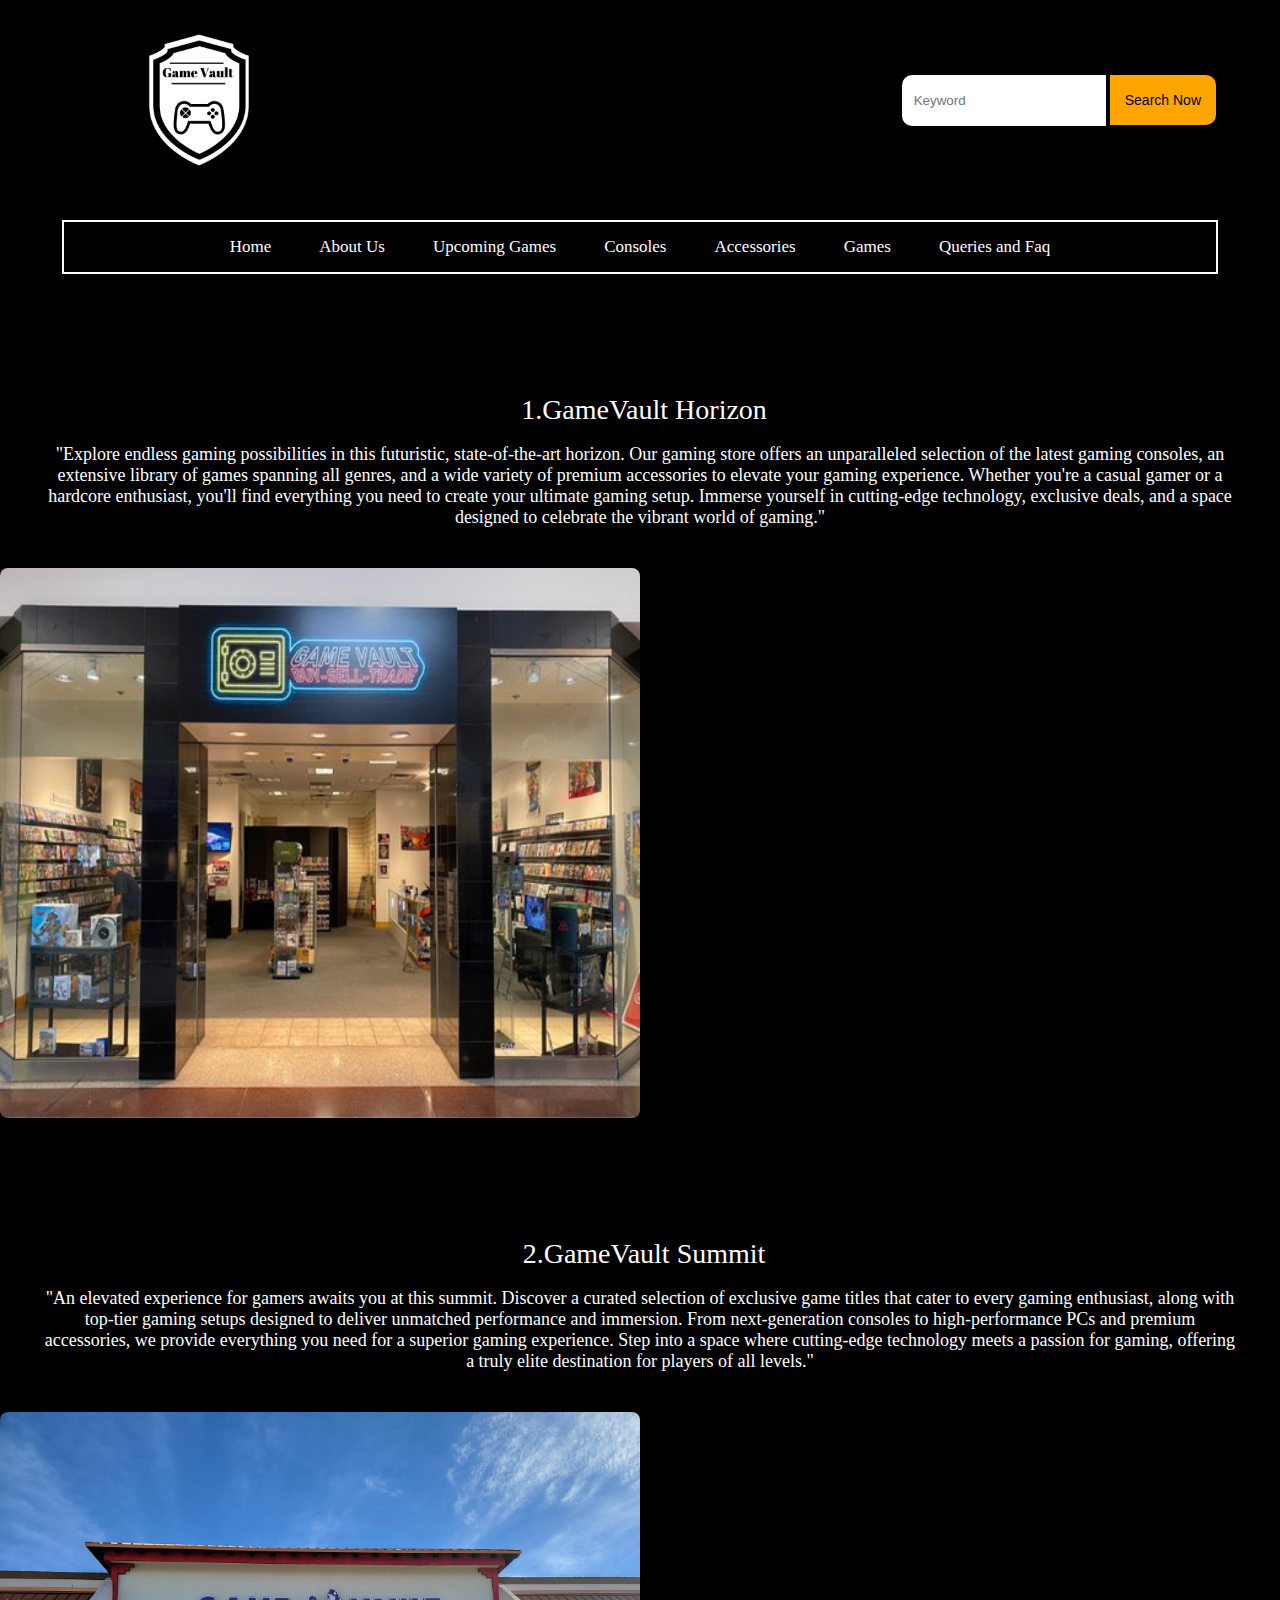
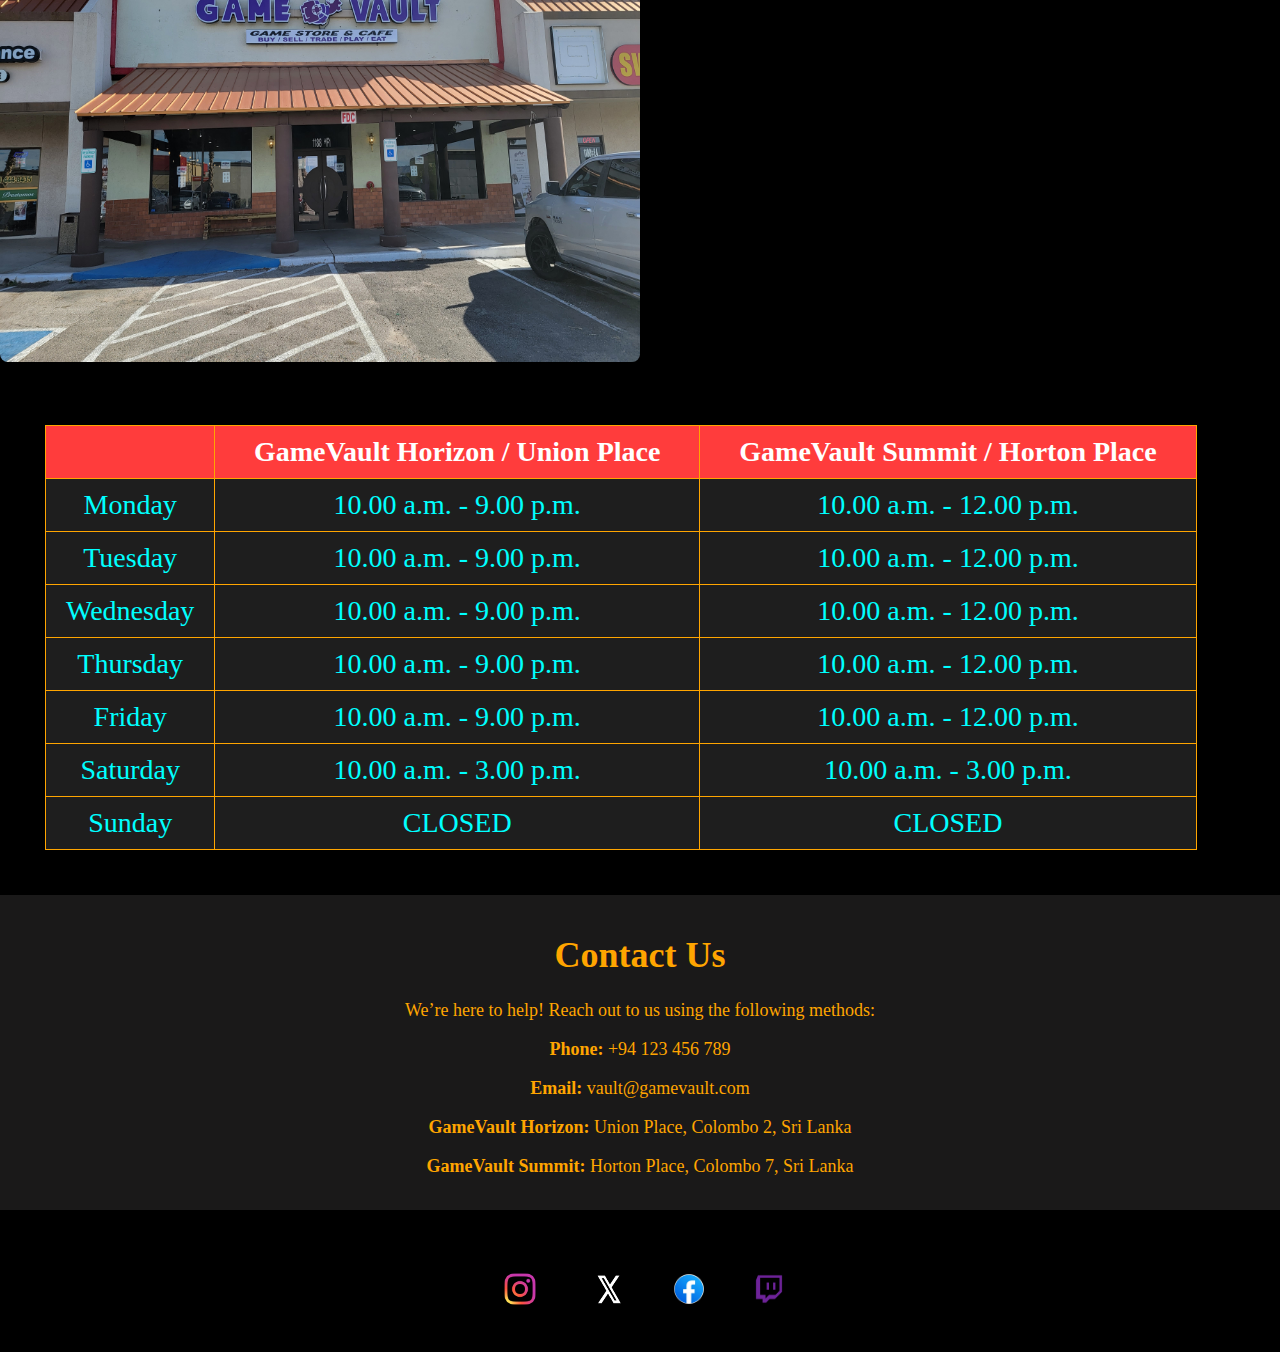
<file: About Us.html>
<!DOCTYPE html>
<html lang="en">
    <head>
        <title>
            GameVault
        </title>
        <link rel="stylesheet"   href="css\aboutus.css">
        <link rel="stylesheet" href="css\common.css">
        <link rel="icon"    href="images/favicon-32x32.png">
    
</head>
<body>

<section class="logo">
    <div class="store-name">
        <img src="images/logo.png" alt="logo" class="logo1">
   </div>

   <div class="search-icon">
    
       <form>
           <input type="text" id="" placeholder="Keyword" name="fname">
            <button>Search Now</button>
       </form>
   </div>   
</section>


<div class="header">
    <a href="index.html">Home</a>
       <a href="About Us.html">About Us</a>
       <a href="Upcoming Games.html">Upcoming Games</a>
       <a href="Consoles.html">Consoles</a>
       <a href="Accessories.html">Accessories</a>
       <a href="Games.html">Games</a>
       <a href="Queries and Faq.html">Queries and Faq</a>
</div>

<div class="store1">
    <h>1.GameVault Horizon</h>
    <p>"Explore endless gaming possibilities in this futuristic, state-of-the-art horizon. Our gaming store offers an unparalleled selection of the latest gaming consoles, an extensive library of games spanning all genres, and a wide variety of premium accessories to elevate your gaming experience. Whether you're a casual gamer or a hardcore enthusiast, you'll find everything you need to create your ultimate gaming setup. Immerse yourself in cutting-edge technology, exclusive deals, and a space designed to celebrate the vibrant world of gaming."</p>
</div>

<div class="map-image">
        <img src="images/store1.jpg" alt="centered image">
        <iframe src="https://tinyurl.com/hzx7r9kz" frameborder="0"></iframe>
    </div>
</div>

<div class="store2">
    <h>2.GameVault Summit</h>
    <p>"An elevated experience for gamers awaits you at this summit. Discover a curated selection of exclusive game titles that cater to every gaming enthusiast, along with top-tier gaming setups designed to deliver unmatched performance and immersion. From next-generation consoles to high-performance PCs and premium accessories, we provide everything you need for a superior gaming experience. Step into a space where cutting-edge technology meets a passion for gaming, offering a truly elite destination for players of all levels."</p>
</div>

<div class="map-image">
    <img src="images/store2.jpg" alt="centered image">
    <iframe src="https://tinyurl.com/4y26487m" frameborder="0"></iframe>
</div>
</div>


<div>
<table>
    <tr>
        <th></th>
        <th>GameVault Horizon / Union Place</th>
        <th>GameVault Summit / Horton Place</th>
    </tr>

</thead>
<br>
<tbody>
    <tr>
        <td>Monday</td>
        <td>10.00 a.m. - 9.00 p.m.</td>
        <td>10.00 a.m. - 12.00 p.m.</td>
     </tr>
    <tr>
        <td>Tuesday</td>
        <td>10.00 a.m. - 9.00 p.m.</td>
        <td>10.00 a.m. - 12.00 p.m.</td>
     </tr>
     <tr>
        <td>Wednesday</td>
        <td>10.00 a.m. - 9.00 p.m.</td>
        <td>10.00 a.m. - 12.00 p.m.</td>
     </tr>
     <tr>
        <td>Thursday</td>
        <td>10.00 a.m. - 9.00 p.m.</td>
        <td>10.00 a.m. - 12.00 p.m.</td>
     </tr>
     <tr>
        <td>Friday</td>
        <td>10.00 a.m. - 9.00 p.m.</td>
        <td>10.00 a.m. - 12.00 p.m.</td>
     </tr>
     <tr>
        <td>Saturday</td>
        <td>10.00 a.m. - 3.00 p.m.</td>
        <td>10.00 a.m. - 3.00 p.m.</td>
     </tr>
     <tr>
        <td>Sunday</td>
        <td>CLOSED</td>
        <td>CLOSED</td>
     </tr>
</tbody>
</table>
</div>

<div class="contact-us">
    <h1>Contact Us</h1>
    <p>We’re here to help! Reach out to us using the following methods:</p>
    <p><strong>Phone:</strong> +94 123 456 789</p>
    <p><strong>Email:</strong> vault@gamevault.com</p>
    <p><strong>GameVault Horizon:</strong> Union Place, Colombo 2, Sri Lanka</p>
    <p><strong>GameVault Summit:</strong> Horton Place, Colombo 7, Sri Lanka</p>
</div>

<div class="links">
    <a href="https://www.instagram.com/xbox/" target="_blank">
        <img src="images\insta.jpg" alt="Instagram" class="icon1">
    </a>
    <a href="https://x.com/Xbox" target="_blank">
           <img src="images\x.jpg" alt="X" class="icon2">
    </a>
    <a href="https://web.facebook.com/xbox/?_rdc=1&_rdr" target="_blank">
        <img src="images\f.jpg" alt="Facebook" class="icon3">
    </a>
    <a href="https://www.twitch.tv/xbox" target="_blank">
        <img src="images\t.jpg" alt="Twitch" class="icon4">
    </a>
    </div>
</div>

</body>
</html>
</file>
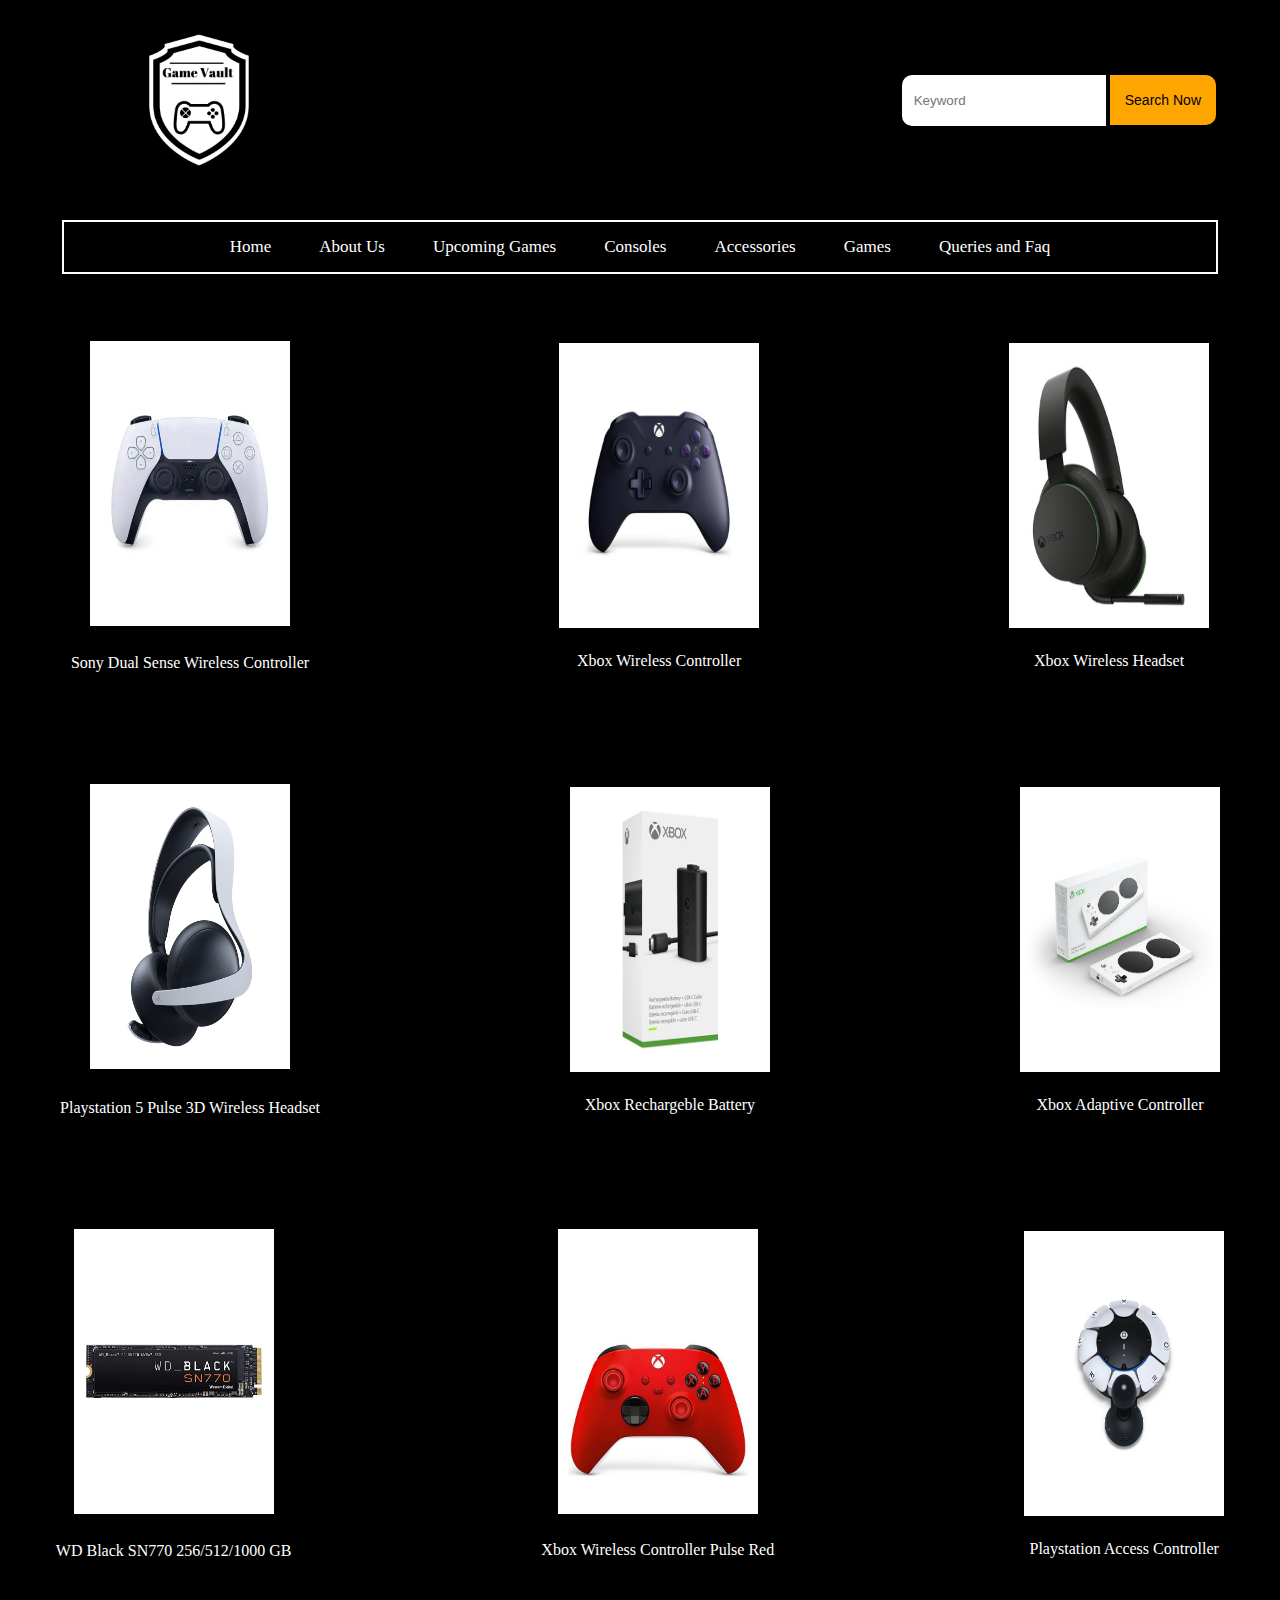
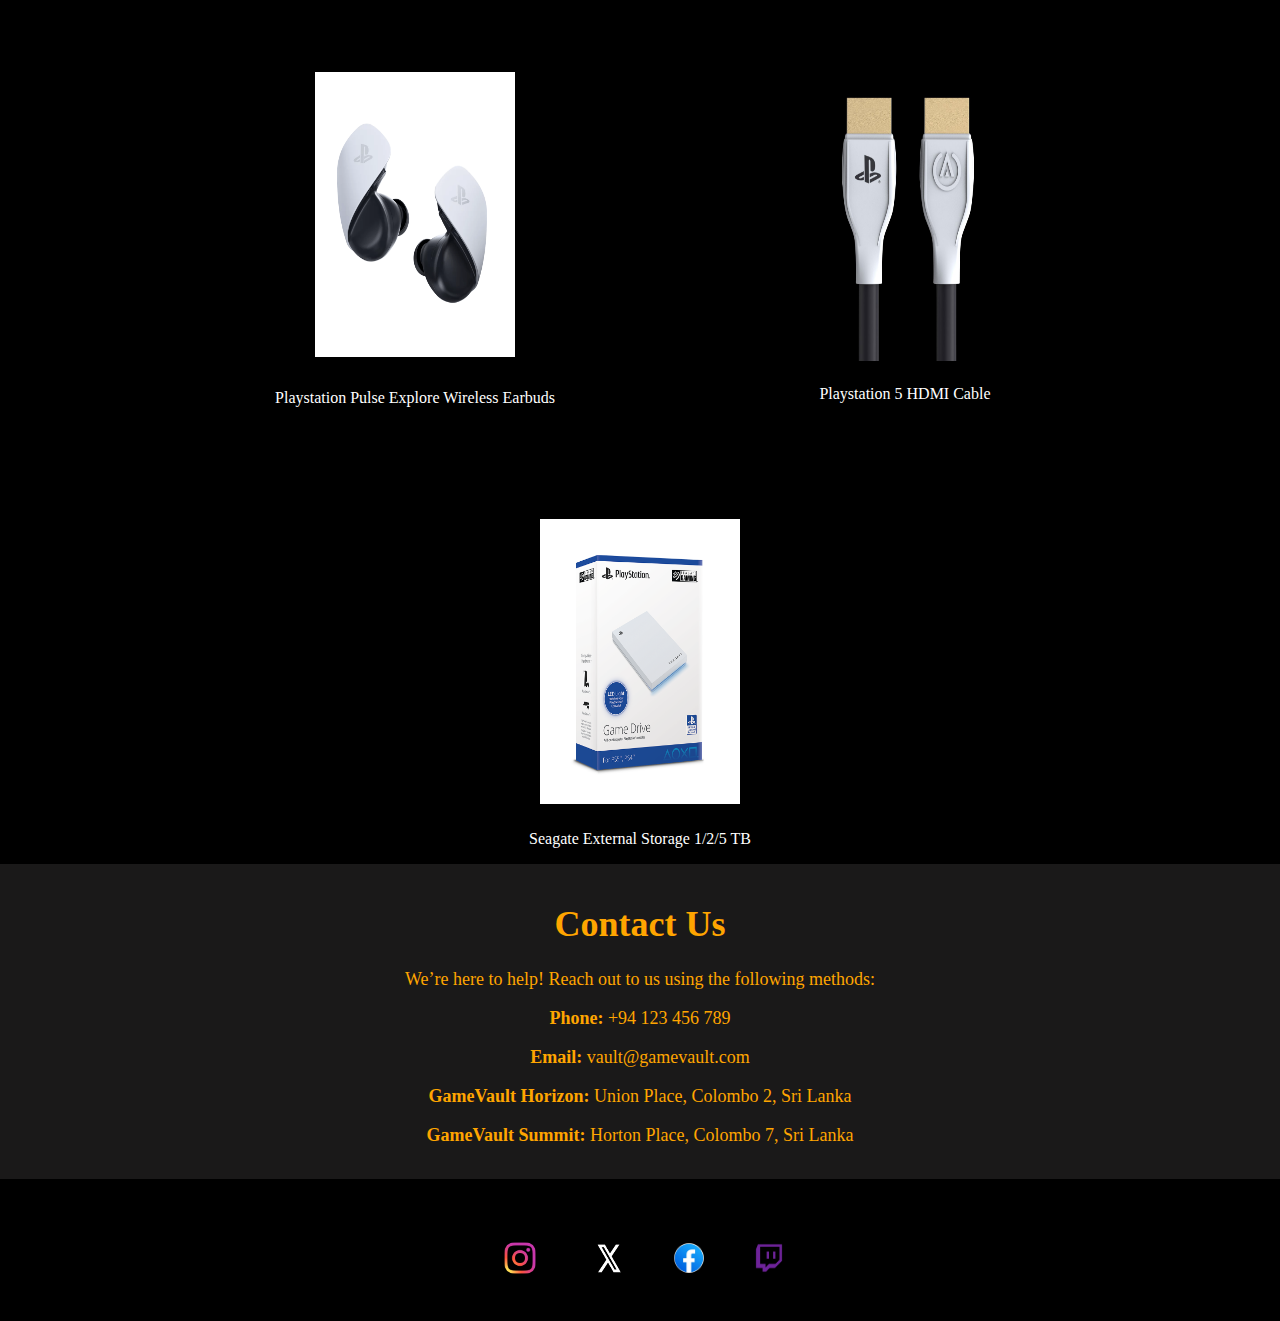
<file: Accessories.html>
<!DOCTYPE html>
<html lang="en">
    <head>
        <title>
            GameVault
        </title>
        <link rel="stylesheet"   href="css/accessories.css">    
        <link rel="stylesheet" href="css/common.css">
        <link rel="icon"    href="images/favicon-32x32.png">
    
</head>
<body>

<section class="logo">
    <div class="store-name">
        <img src="images/logo.png" alt="logo" class="logo1">
   </div>

   <div class="search-icon">
    
       <form>
           <input type="text" id="" placeholder="Keyword" name="fname">
            <button>Search Now</button>
       </form>
   </div>   
</section>

    <div class="header">
        <a href="index.html">Home</a>
        <a href="About Us.html">About Us</a>
        <a href="Upcoming Games.html">Upcoming Games</a>
        <a href="Consoles.html">Consoles</a>
        <a href="Accessories.html">Accessories</a>
        <a href="Games.html">Games</a>
        <a href="Queries and Faq.html">Queries and Faq</a>
    </div>

    <div class="Accessories">
        <figure>
            <img src="images/ps5 controller.jpg" alt="ps controller">
            <figcaption>Sony Dual Sense Wireless Controller</figcaption>
            <span class="price">Price: 30,500 LKR </span>
        </figure>
        <figure>
            <img src="images/xbox controoler.jpg" alt="xbox controller">
            <figcaption>Xbox Wireless Controller</figcaption>
            <span class="price">Price: 24,900 LKR </span>
        </figure>
        <figure>
            <img src="images/xbox-wireless-headset.jpeg" alt="xbox headset">
            <figcaption>Xbox Wireless Headset</figcaption>
            <span class="price">Price: 38,500 LKR </span>
        </figure>
        <figure>
            <img src="images/playstation headset.png" alt="ps headset">
            <figcaption>Playstation 5 Pulse 3D Wireless Headset</figcaption>
            <span class="price">Price: 32,500 LKR </span>
        </figure>
        <figure>
            <img src="images/xbox battery.png" alt="xbox battery">
            <figcaption>Xbox Rechargeble Battery</figcaption>
            <span class="price">Price: 15,500 LKR </span>
        </figure>
        <figure>
            <img src="images/xbox adaptive controller.jpg" alt="xbox adaptive controller">
            <figcaption>Xbox Adaptive Controller</figcaption>
            <span class="price">Price: 15,500 LKR </span>
        </figure>
        <figure>
            <img src="images/wd black.jpg" alt="wd black">
            <figcaption>WD Black SN770  256/512/1000 GB</figcaption>
            <span class="price">Price: 25,500 LKR Onwards</span>
        </figure>
        <figure>
            <img src="images/xbox controller red.jpeg" alt="xbox controller">
            <figcaption>Xbox Wireless Controller Pulse Red</figcaption>
            <span class="price">Price: 26,500 LKR </span>
        </figure>
        <figure>
            <img src="images/playstation access contoller.jpeg" alt="ps controller">
            <figcaption>Playstation Access Controller</figcaption>
            <span class="price">Price: 12,500 LKR </span>
        </figure>
        <figure>
            <img src="images/playstation earbuds.png" alt="ps earbuds">
            <figcaption>Playstation Pulse Explore Wireless Earbuds</figcaption>
            <span class="price">Price: 64,500 LKR </span>
        </figure>
        <figure>
            <img src="images/playstation 5 hdmi cable.jpg" alt="playsation hdmi">
            <figcaption>Playstation 5 HDMI Cable</figcaption>
            <span class="price">Price: 12,500 LKR </span>
        </figure>
        <figure>
            <img src="images/seagate.png" alt="seagate">
            <figcaption>Seagate External Storage  1/2/5 TB</figcaption>
            <span class="price">Price: 18,500 LKR Onwards</span>
        </figure>
    </div>

    <div class="contact-us">
        <h1>Contact Us</h1>
        <p>We’re here to help! Reach out to us using the following methods:</p>
        <p><strong>Phone:</strong> +94 123 456 789</p>
        <p><strong>Email:</strong> vault@gamevault.com</p>
        <p><strong>GameVault Horizon:</strong> Union Place, Colombo 2, Sri Lanka</p>
        <p><strong>GameVault Summit:</strong> Horton Place, Colombo 7, Sri Lanka</p>
    </div>

    <div class="links">
        <a href="https://www.instagram.com/xbox/" target="_blank">
            <img src="images\insta.jpg" alt="Instagram" class="icon1">
        </a>
        <a href="https://x.com/Xbox" target="_blank">
               <img src="images\x.jpg" alt="X" class="icon2">
        </a>
        <a href="https://web.facebook.com/xbox/?_rdc=1&_rdr" target="_blank">
            <img src="images\f.jpg" alt="Facebook" class="icon3">
        </a>
        <a href="https://www.twitch.tv/xbox" target="_blank">
            <img src="images\t.jpg" alt="Twitch" class="icon4">
        </a>
        </div>
    </div>

</body>
</html>
</file>
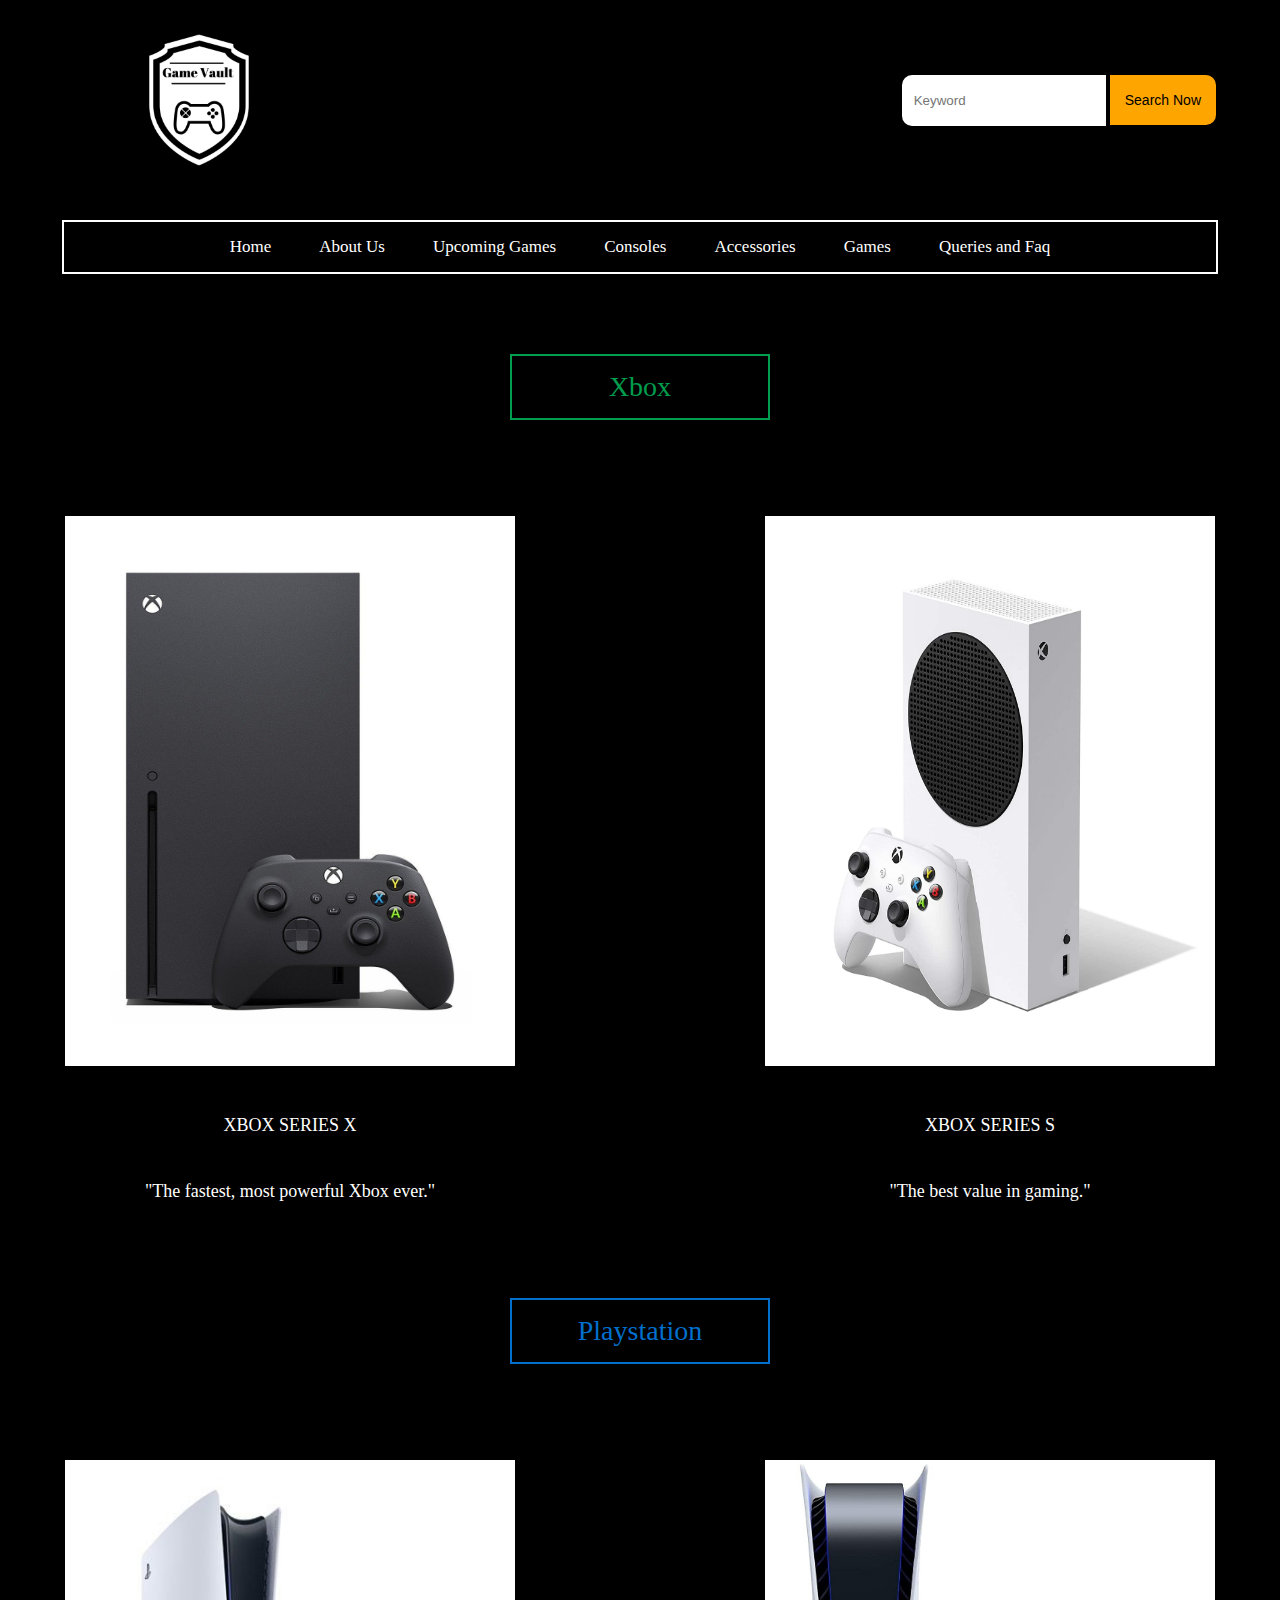
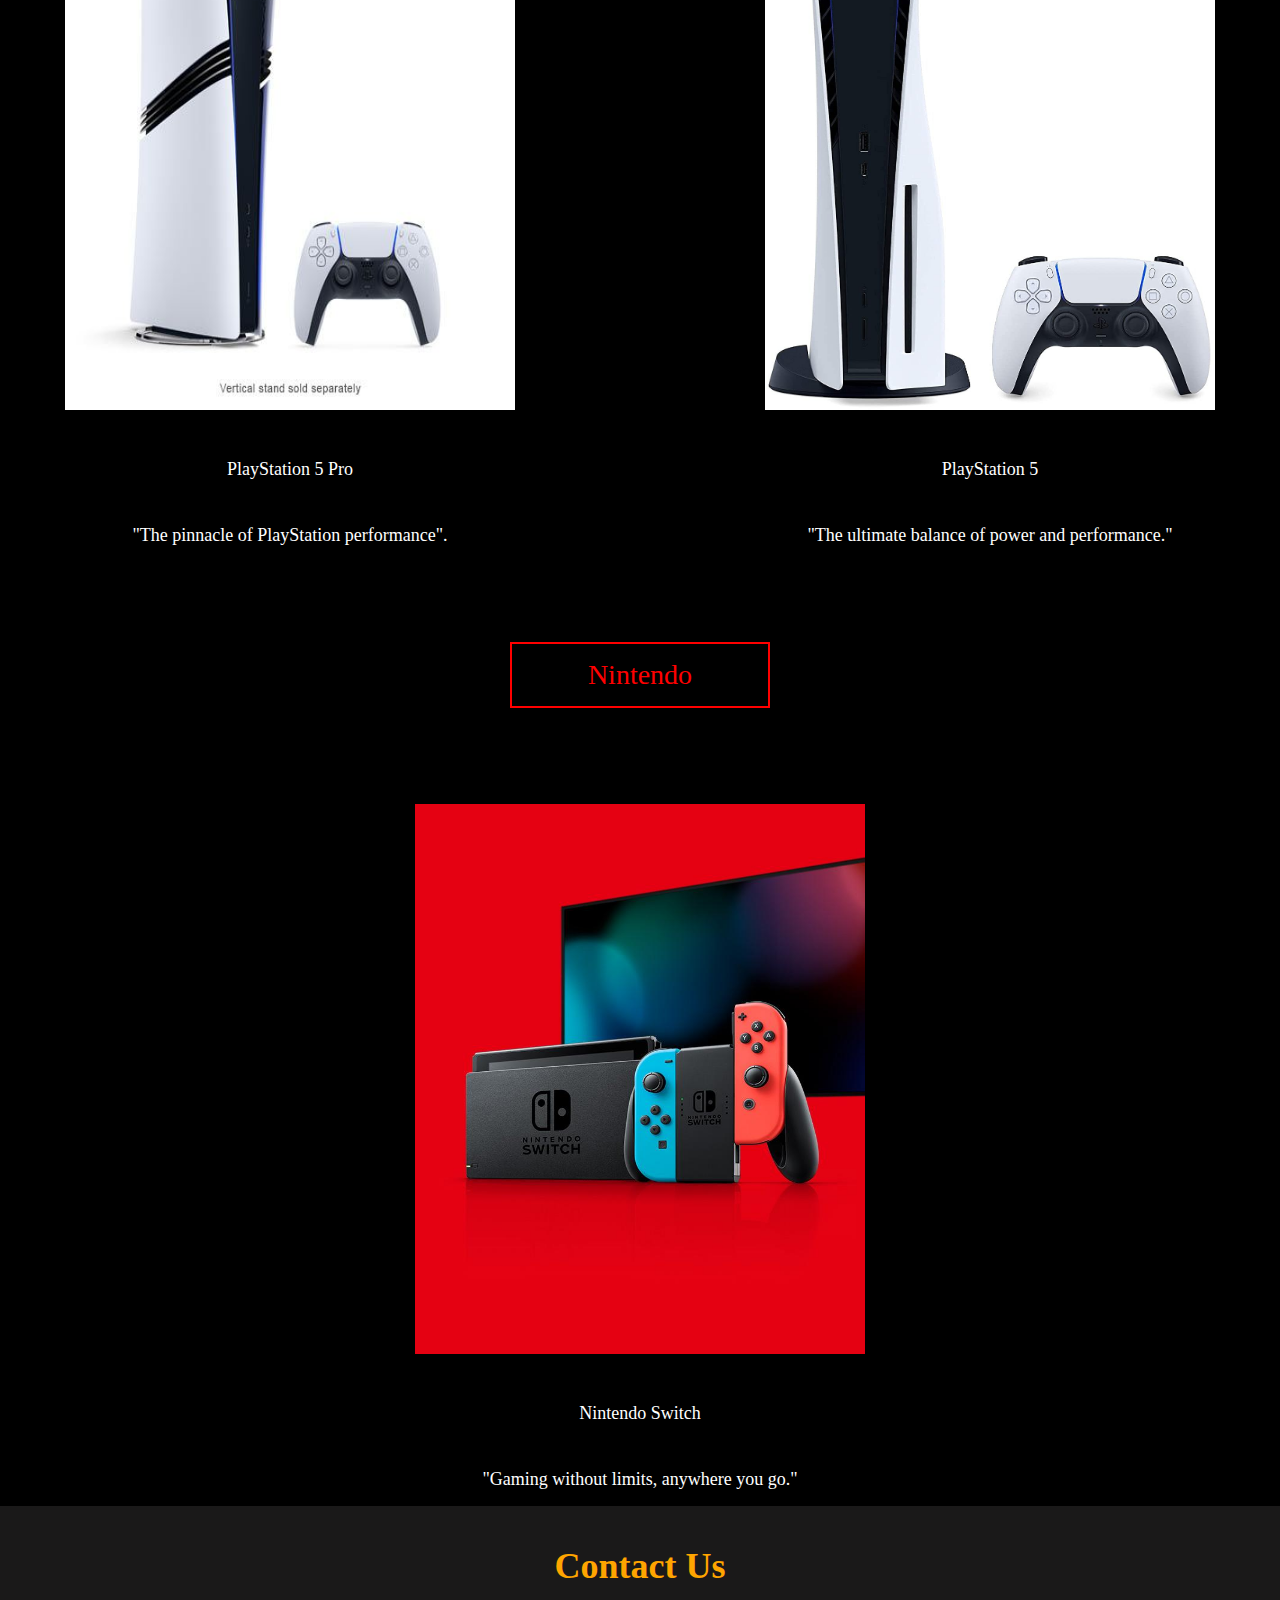
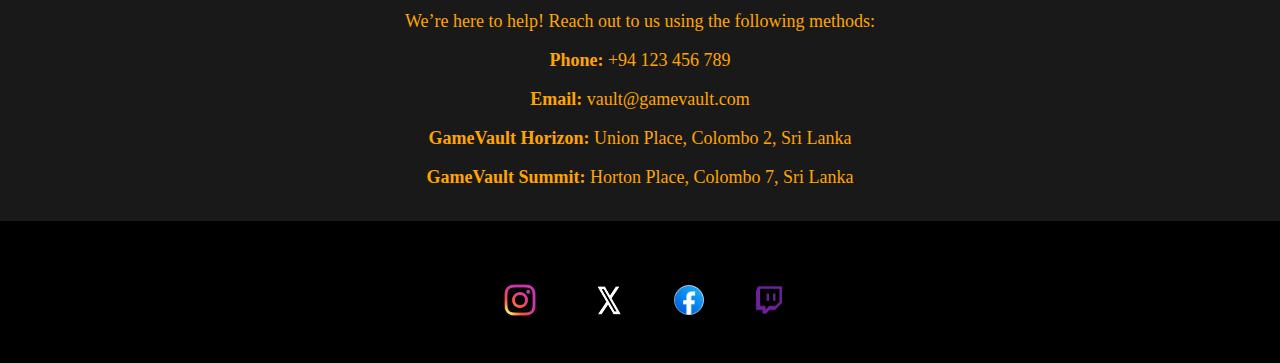
<file: Consoles.html>
<!DOCTYPE html>
<html lang="en">
    <head>
        <title>
            GameVault
        </title>
        <link rel="stylesheet"   href="css/consoles.css">   
        <link rel="stylesheet" href="css/common.css"> 
        <link rel="icon"    href="images/favicon-32x32.png">
    
</head>
<body>

<section class="logo">
    <div class="store-name">
        <img src="images/logo.png" alt="logo" class="logo1">
   </div>

   <div class="search-icon">
    
       <form>
           <input type="text" id="" placeholder="Keyword" name="fname">
            <button>Search Now</button>
       </form>
   </div>   
</section>

    <div class="header">
        <a href="index.html">Home</a>
        <a href="About Us.html">About Us</a>
        <a href="Upcoming Games.html">Upcoming Games</a>
        <a href="Consoles.html">Consoles</a>
        <a href="Accessories.html">Accessories</a>
        <a href="Games.html">Games</a>
        <a href="Queries and Faq.html">Queries and Faq</a>
    </div>

    <div class="xbox">
        <p>Xbox</p>
    <div class="consoles">
        <figure>
            <img src="images/Xbox-Series-X.jpg" alt="series X">
            <figcaption>XBOX SERIES X</figcaption>
            <figcaption>"The fastest, most powerful Xbox ever."</figcaption>
            <span class="Price">Price: 180,500 LKR</span>
        </figure>
        <figure>
            <img src="images/series-s.jpeg" alt="seies s">
            <figcaption>XBOX SERIES S</figcaption>
            <figcaption>"The best value in gaming."</figcaption>
            <span class="Price">Price: 118,000 LKR</span>
        </figure>
    </div>
</div>

    <div class="playstation">
        <p>Playstation</p>
    <div class="consoles">
        <figure>
            <img src="images/pro.jpg" alt="playStation 5 pro">
            <figcaption>PlayStation 5 Pro</figcaption>
            <figcaption>"The pinnacle of PlayStation performance".</figcaption>
            <span class="Price">Price: 180,000 LKR</span>
        </figure>
        <figure>
            <img src="images/playstation 5.jpg" alt="PlayStation">
            <figcaption>PlayStation 5</figcaption>
            <figcaption>"The ultimate balance of power and performance."</figcaption>
            <span class="Price">Price: 160,000 LKR</span>
        </figure>
    </div>
</div>

    

    <div class="Nintendo">
        <p>Nintendo</p>
    <div class="consoles">
        <figure>
            <img src="images/nintendo switch.jpg" alt="Nintendo">
            <figcaption>Nintendo Switch</figcaption>
            <figcaption>"Gaming without limits, anywhere you go."</figcaption>
            <span class="Price">Price: 84,900 LK LKR</span>
        </figure>
    </div>

</div>


<div class="contact-us">
    <h1>Contact Us</h1>
    <p>We’re here to help! Reach out to us using the following methods:</p>
    <p><strong>Phone:</strong> +94 123 456 789</p>
    <p><strong>Email:</strong> vault@gamevault.com</p>
    <p><strong>GameVault Horizon:</strong> Union Place, Colombo 2, Sri Lanka</p>
    <p><strong>GameVault Summit:</strong> Horton Place, Colombo 7, Sri Lanka</p>
</div>

<div class="links">
    <a href="https://www.instagram.com/xbox/" target="_blank">
        <img src="images\insta.jpg" alt="Instagram" class="icon1">
    </a>
    <a href="https://x.com/Xbox" target="_blank">
           <img src="images\x.jpg" alt="X" class="icon2">
    </a>
    <a href="https://web.facebook.com/xbox/?_rdc=1&_rdr" target="_blank">
        <img src="images\f.jpg" alt="Facebook" class="icon3">
    </a>
    <a href="https://www.twitch.tv/xbox" target="_blank">
        <img src="images\t.jpg" alt="Twitch" class="icon4">
    </a>
    </div>
</body>
</html>
</file>
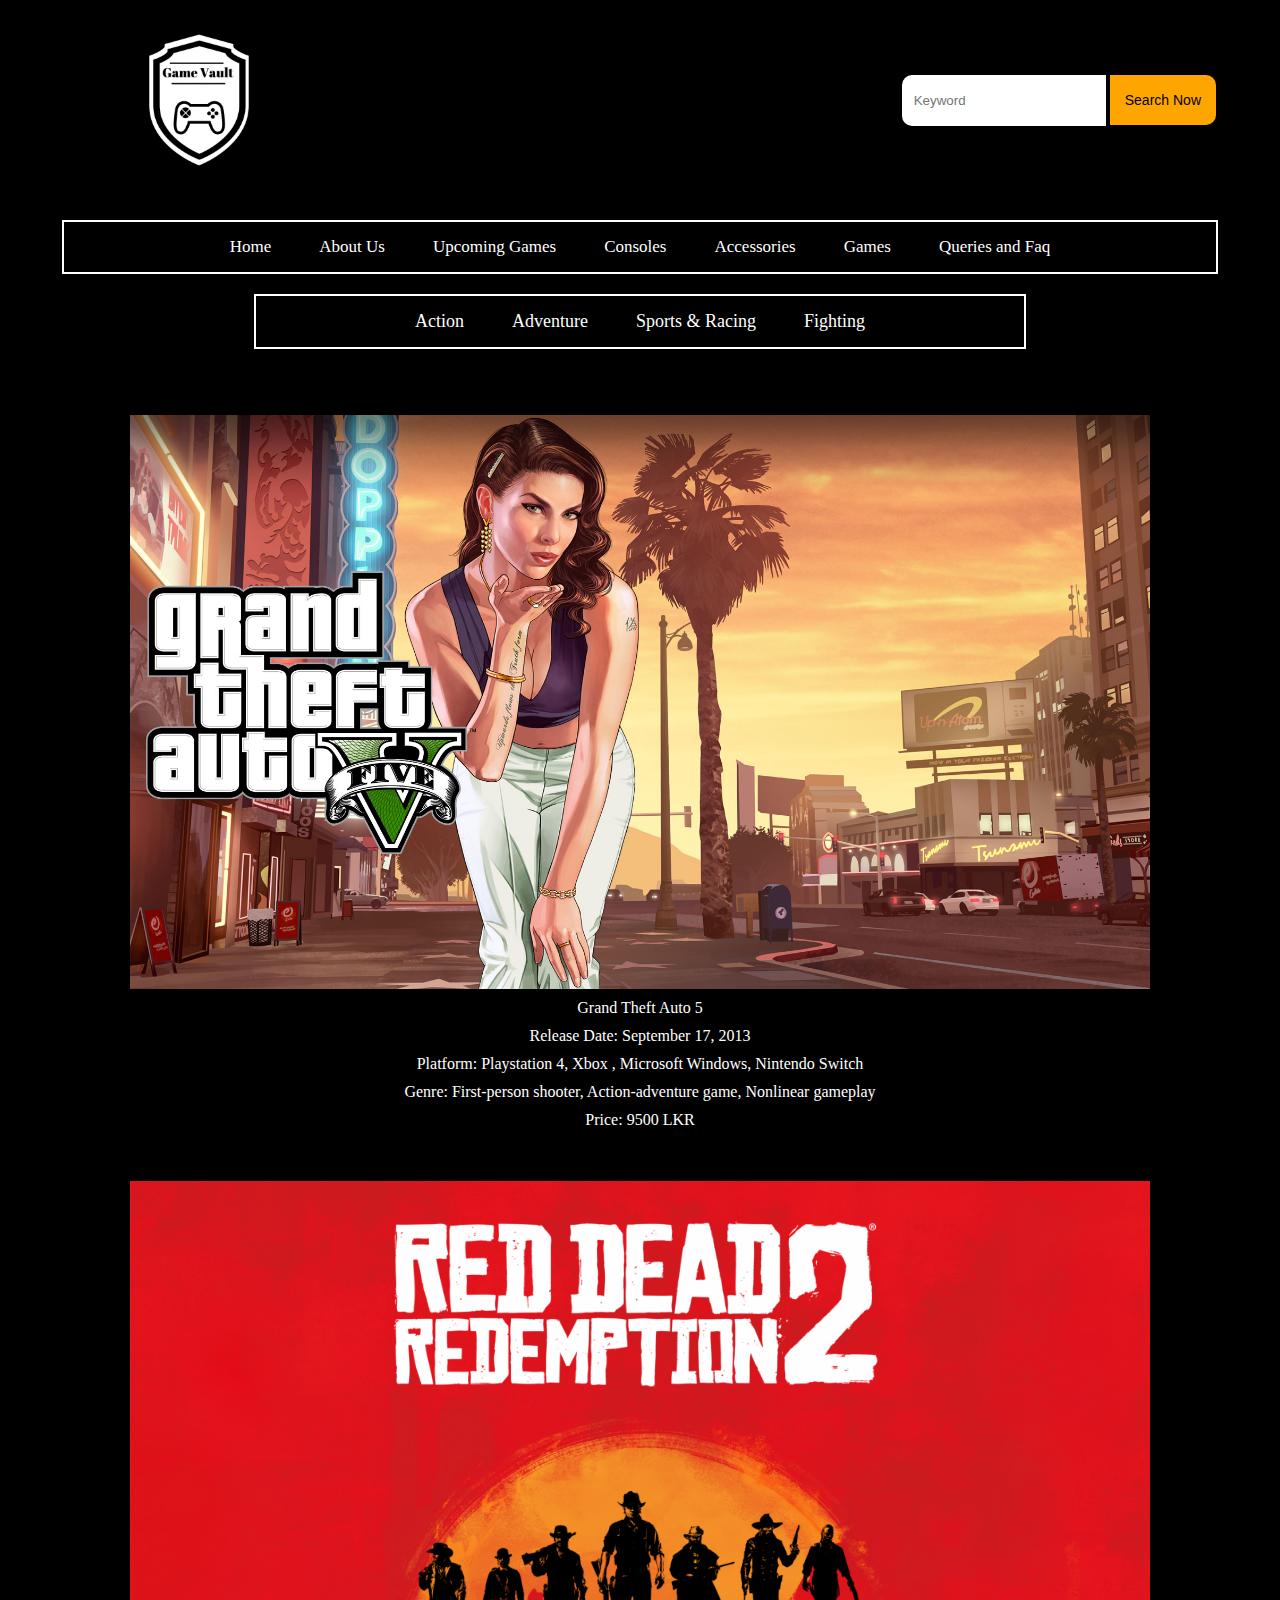
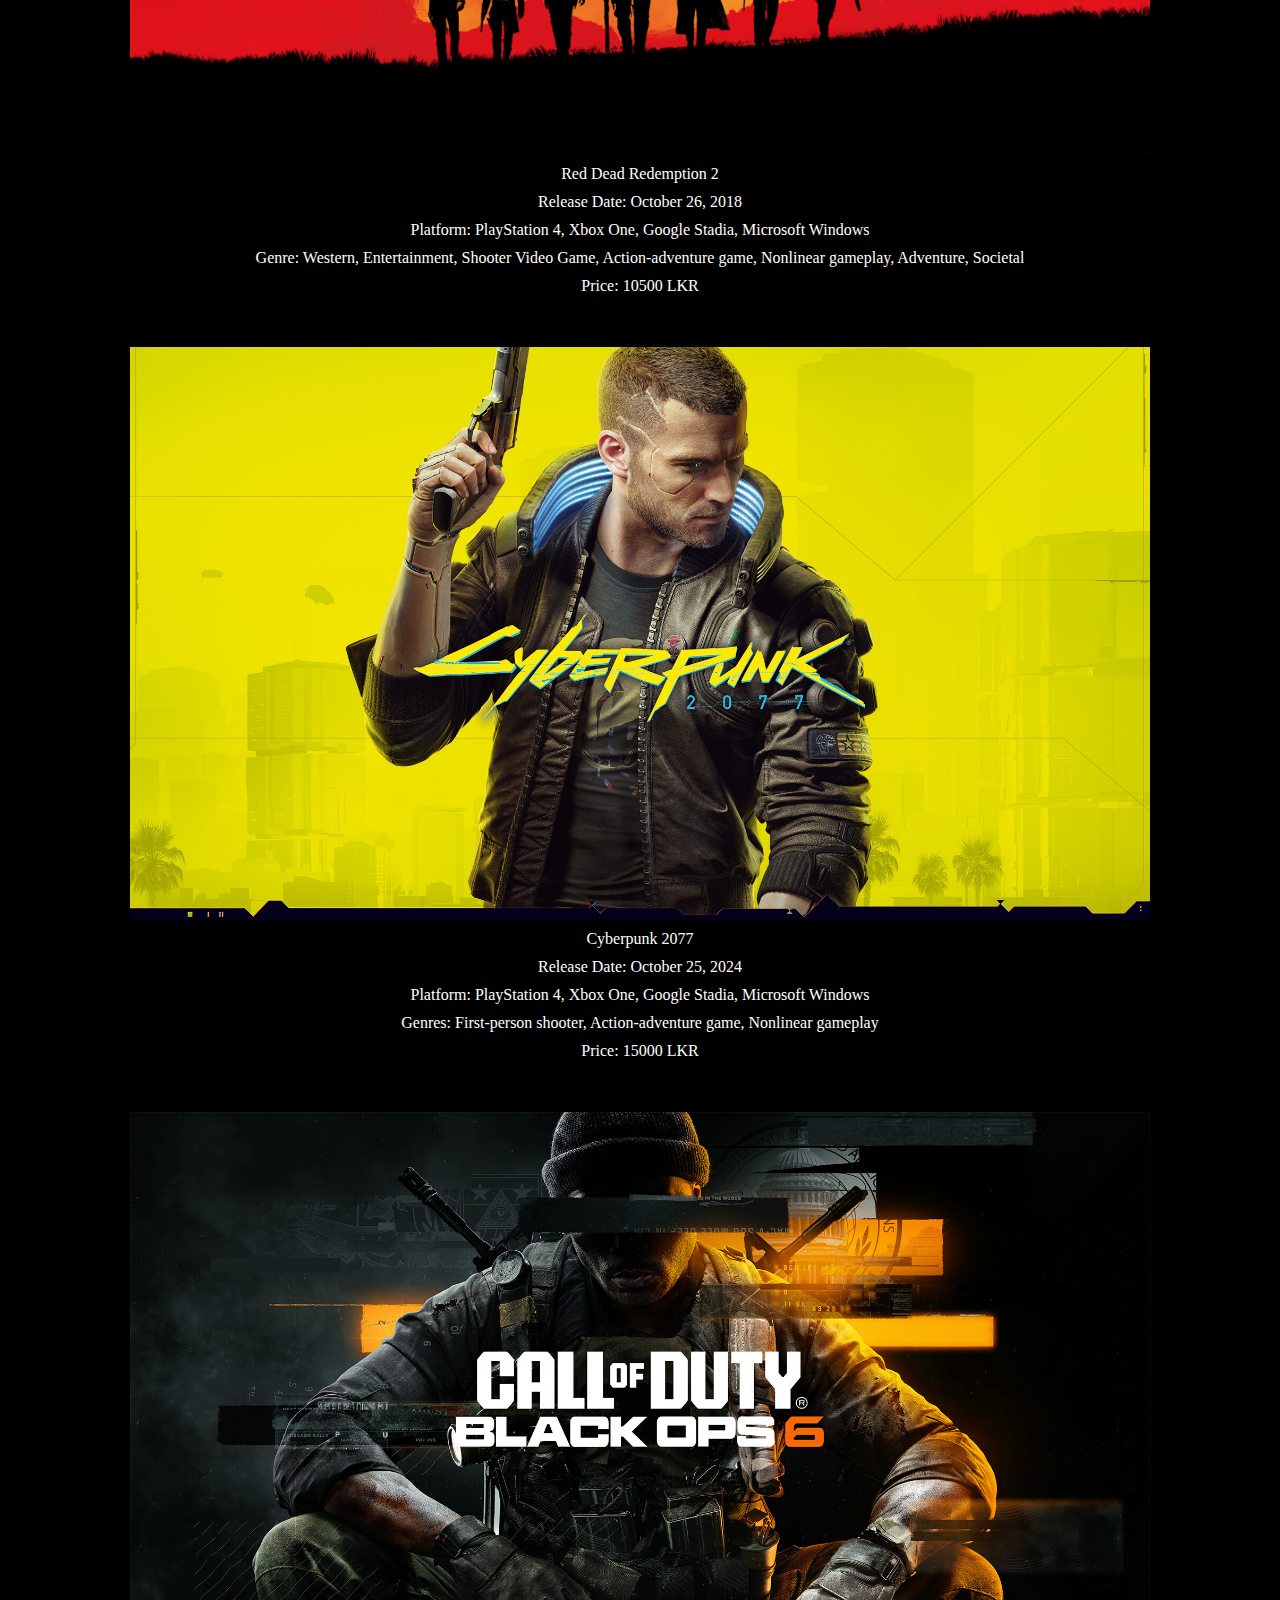
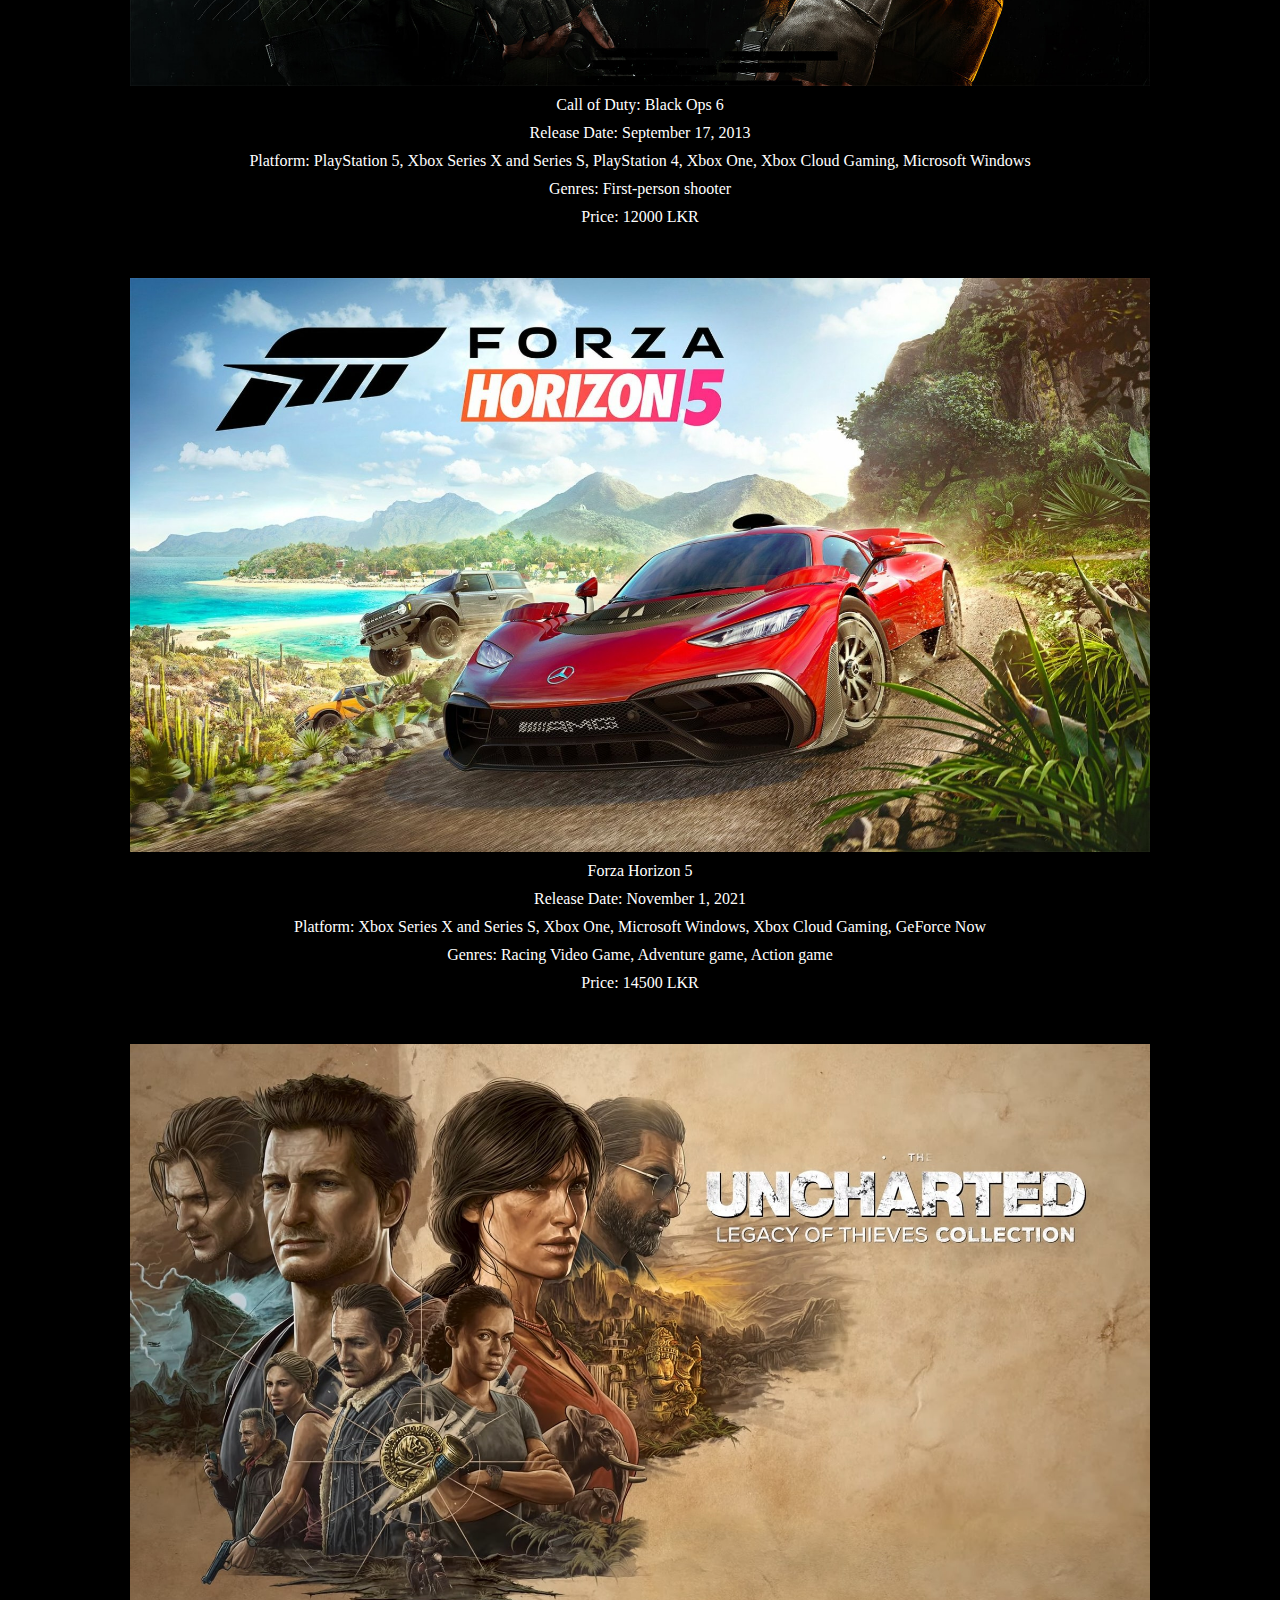
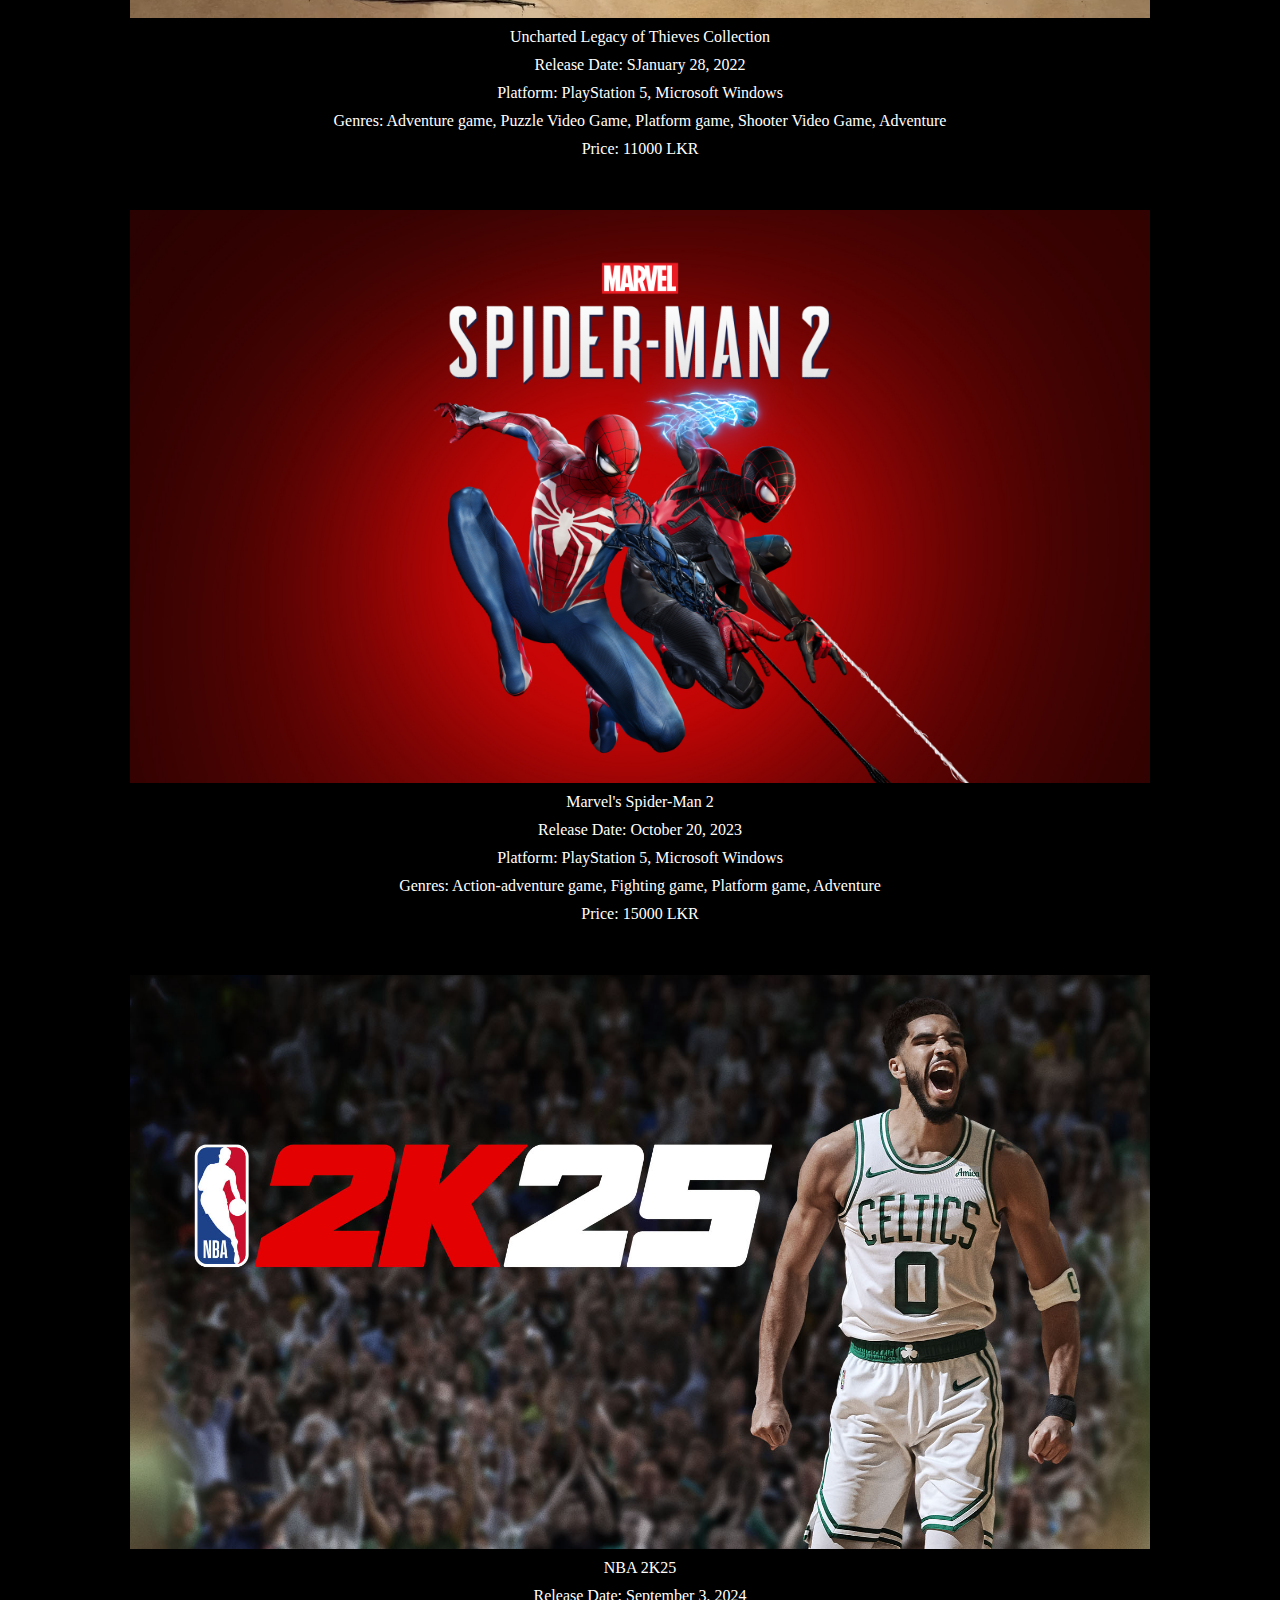
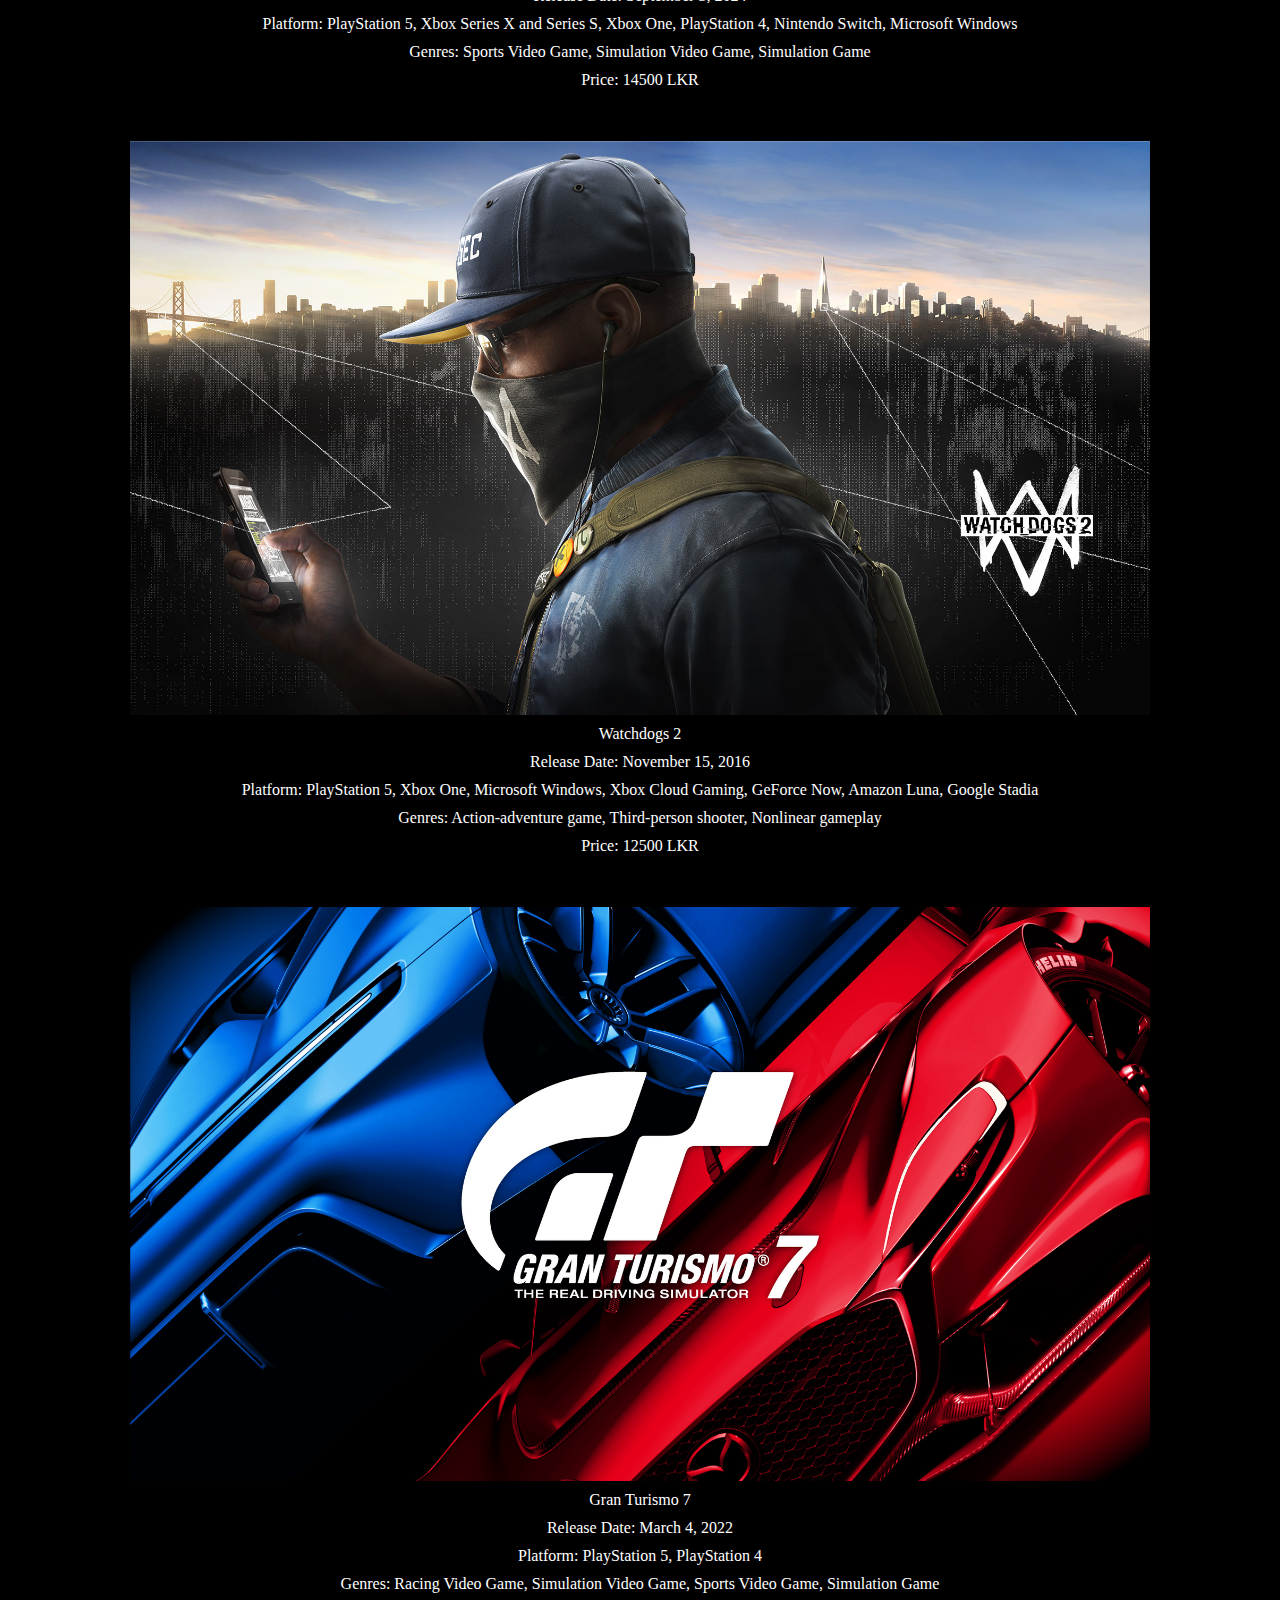
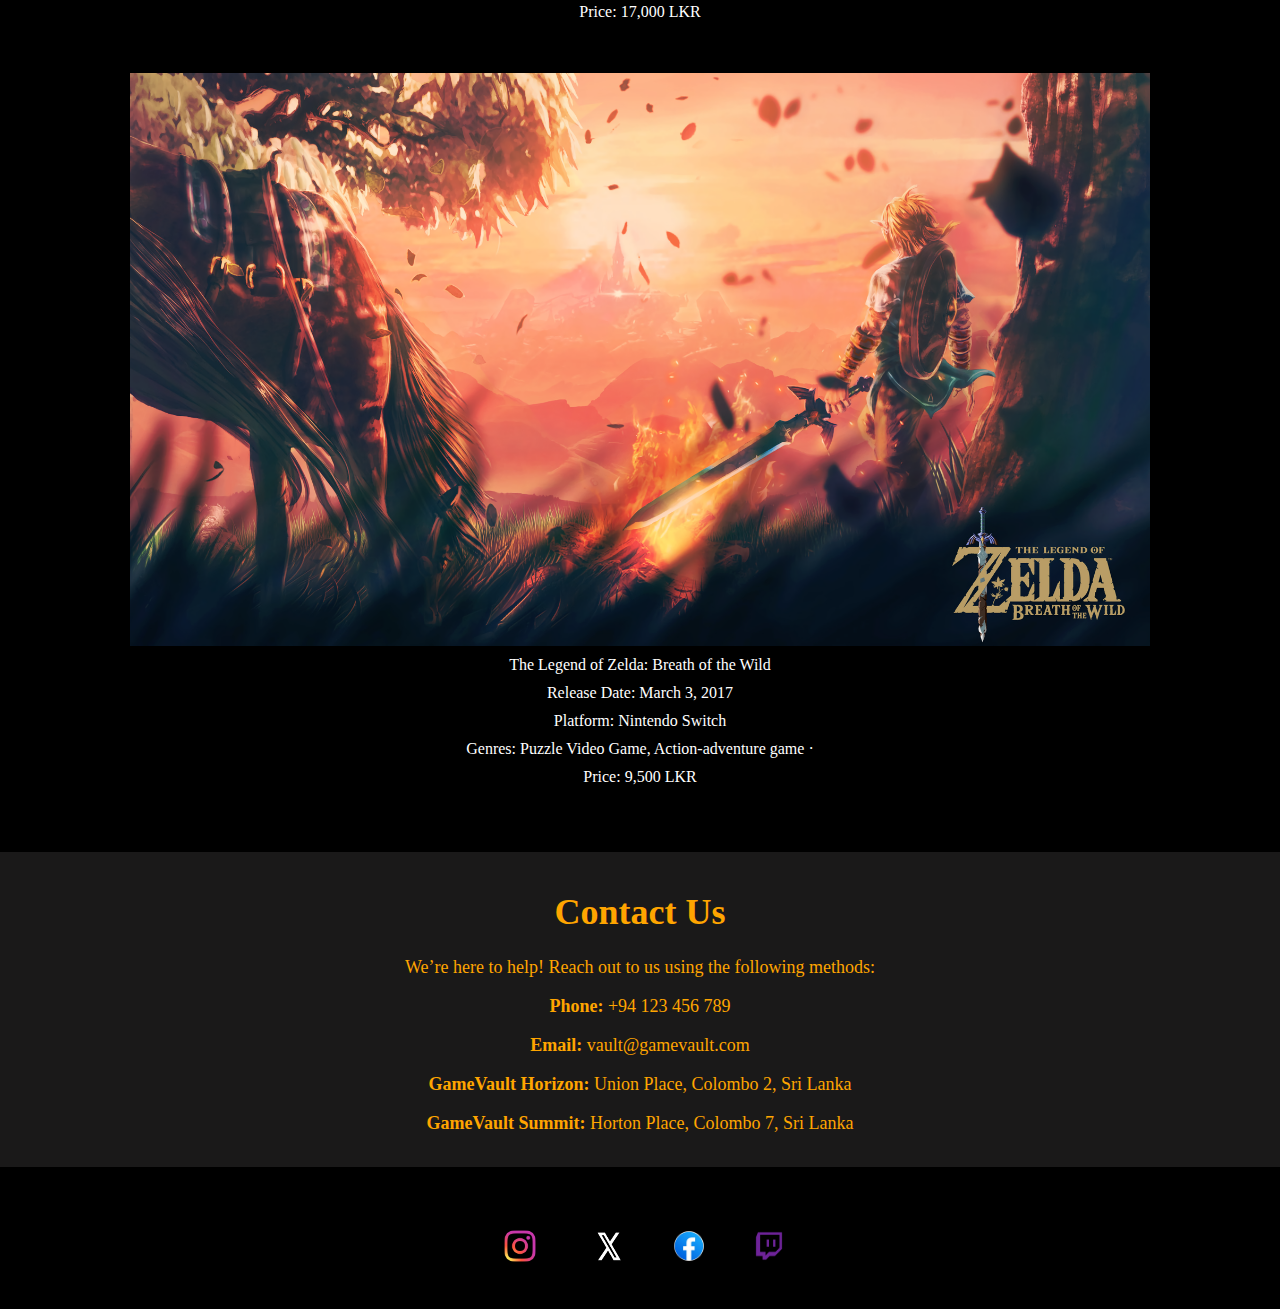
<file: Games.html>
<!DOCTYPE html>
<html lang="en">
    <head>
        <title>
            GameVault
        </title>
        <link rel="stylesheet"   href="css/games.css">    
        <link rel="stylesheet" href="css\common.css">
        <link rel="icon"    href="images/favicon-32x32.png">
    
</head>
<body>

<section class="logo">
    <div class="store-name">
        <img src="images/logo.png" alt="logo" class="logo1">
   </div>

   <div class="search-icon">
    
       <form>
           <input type="text" id="" placeholder="Keyword" name="fname">
            <button>Search Now</button>
       </form>
   </div>   
</section>
   
   
   <div class="header">
       <a href="index.html">Home</a>
       <a href="About Us.html">About Us</a>
       <a href="Upcoming Games.html">Upcoming Games</a>
       <a href="Consoles.html">Consoles</a>
       <a href="Accessories.html">Accessories</a>
       <a href="Games.html">Games</a>
       <a href="Queries and Faq.html">Queries and Faq</a>
   </div>

   <div class="genre">
    <a href="">Action</a>
    <a href="">Adventure</a>
    <a href="">Sports & Racing</a>
    <a href="">Fighting</a>
</div>
<div class="container">
<div class="genre-games">
    <figure>
        <img src="images/gta game.jpg" alt="gta 5">
        <figcaption>Grand Theft Auto 5</figcaption>
        <figcaption>Release Date: September 17, 2013 </figcaption>
        <figcaption>Platform: Playstation 4, Xbox , Microsoft Windows, Nintendo Switch </figcaption>
        <figcaption>Genre: First-person shooter, Action-adventure game, Nonlinear gameplay </figcaption>
        <figcaption>Price: 9500 LKR </figcaption>
        <span class="description">GTA 5 is an open-world game by Rockstar Games, featuring heists, missions, and exploration in Los Santos.</span>
    </figure>
    <figure>
        <img src="images/red game.png" alt="red">
        <figcaption>Red Dead Redemption 2</figcaption>
        <figcaption>Release Date: October 26, 2018 </figcaption>
        <figcaption>Platform: PlayStation 4, Xbox One, Google Stadia, Microsoft Windows </figcaption>
        <figcaption>Genre: Western, Entertainment, Shooter Video Game, Action-adventure game, Nonlinear gameplay, Adventure, Societal </figcaption>
        <figcaption>Price: 10500 LKR </figcaption>
        <span class="description">Red Dead Redemption 2 is an open-world game by Rockstar Games, set in the Wild West, featuring epic adventures and stunning landscapes.</span>
    </figure>
    <figure>
        <img src="images/cyber game.jpg" alt="Cyberpunk">
        <figcaption>Cyberpunk 2077</figcaption>
        <figcaption>Release Date: October 25, 2024 </figcaption>
        <figcaption>Platform: PlayStation 4, Xbox One, Google Stadia, Microsoft Windows </figcaption>
        <figcaption>Genres: First-person shooter, Action-adventure game, Nonlinear gameplay </figcaption>
        <figcaption>Price: 15000 LKR </figcaption>
        <span class="description">Cyberpunk 2077 is an open-world RPG by CD Projekt Red, set in Night City, offering futuristic adventures and immersive storytelling.</span>
    </figure>
    <figure>
        <img src="images/call game.jpg" alt="Call of Duty: Black Ops 6">
        <figcaption>Call of Duty: Black Ops 6</figcaption>
        <figcaption>Release Date: September 17, 2013 </figcaption>
        <figcaption>Platform: PlayStation 5, Xbox Series X and Series S, PlayStation 4, Xbox One, Xbox Cloud Gaming, Microsoft Windows </figcaption>
        <figcaption>Genres: First-person shooter </figcaption>
        <figcaption>Price: 12000 LKR </figcaption>
        <span class="description">Call of Duty: Black Ops 6 is a fast-paced shooter, featuring intense combat, multiplayer modes, and gripping missions.</span>
    </figure>
    <figure>
        <img src="images/forza 5 game.jpg" alt="Forza Horizon 5">
        <figcaption>Forza Horizon 5</figcaption>
        <figcaption>Release Date:  November 1, 2021 </figcaption>
        <figcaption>Platform: Xbox Series X and Series S, Xbox One, Microsoft Windows, Xbox Cloud Gaming, GeForce Now </figcaption>
        <figcaption>Genres: Racing Video Game, Adventure game, Action game </figcaption>
        <figcaption>Price: 14500 LKR </figcaption>
        <span class="description">Forza Horizon 5 is an open-world racing game set in Mexico, featuring stunning landscapes and diverse cars.</span>
    </figure>
    <figure>
        <img src="images/uncharted game.jpg" alt="Uncharted Legacy of Thieves Collection">
        <figcaption>Uncharted Legacy of Thieves Collection</figcaption>
        <figcaption>Release Date: SJanuary 28, 2022 </figcaption>
        <figcaption>Platform: PlayStation 5, Microsoft Windows </figcaption>
        <figcaption>Genres: Adventure game, Puzzle Video Game, Platform game, Shooter Video Game, Adventure </figcaption>
        <figcaption>Price: 11000 LKR </figcaption>
        <span class="description">Uncharted: Legacy of Thieves Collection is a remastered adventure featuring thrilling treasure hunts and stunning visuals with Nathan Drake and Chloe Frazer.</span>
    </figure>
    <figure>
        <img src="images/spiderman 2 game.jpeg"  alt="Marvel's Spider-Man 2">
        <figcaption>Marvel's Spider-Man 2</figcaption>
        <figcaption>Release Date: October 20, 2023 </figcaption>
        <figcaption>Platform: PlayStation 5, Microsoft Windows </figcaption>
        <figcaption>Genres: Action-adventure game, Fighting game, Platform game, Adventure </figcaption>
        <figcaption>Price: 15000 LKR </figcaption>
        <span class="description">Spider-Man 2 is an action-adventure game by Insomniac Games, featuring Peter Parker and Miles Morales in a thrilling fight to save New York.</span>
    </figure>
    <figure>
        <img src="images/nba game.jpg" alt="NBA 2K25">
        <figcaption>NBA 2K25</figcaption>
        <figcaption>Release Date: September 3, 2024 </figcaption>
        <figcaption>Platform: PlayStation 5, Xbox Series X and Series S, Xbox One, PlayStation 4, Nintendo Switch, Microsoft Windows </figcaption>
        <figcaption>Genres: Sports Video Game, Simulation Video Game, Simulation Game </figcaption>
        <figcaption>Price: 14500 LKR </figcaption>
        <span class="description">NBA 2K25 is a basketball simulation game offering realistic gameplay, updated rosters, and immersive modes for fans and players alike.</span>
    </figure>
    <figure>
        <img src="images/watchdogs 2 game.jpg" alt="watchdogs 2">
        <figcaption>Watchdogs 2</figcaption>
        <figcaption>Release Date: November 15, 2016 </figcaption>
        <figcaption>Platform: PlayStation 5, Xbox One, Microsoft Windows, Xbox Cloud Gaming, GeForce Now, Amazon Luna, Google Stadia </figcaption>
        <figcaption>Genres: Action-adventure game, Third-person shooter, Nonlinear gameplay </figcaption>
        <figcaption>Price: 12500 LKR </figcaption>
        <span class="description">Watch Dogs 2 is an open-world action game set in San Francisco, where players control hacker Marcus Holloway to take down corrupt systems.</span>
    </figure>
    <figure>
        <img src="images/gran turismo game.jpg" alt="gran turismo 7">
        <figcaption>Gran Turismo 7</figcaption>
        <figcaption>Release Date: March 4, 2022 </figcaption>
        <figcaption>Platform: PlayStation 5, PlayStation 4 </figcaption>
        <figcaption>Genres: Racing Video Game, Simulation Video Game, Sports Video Game, Simulation Game </figcaption>
        <figcaption>Price: 17,000 LKR </figcaption>
        <span class="description">Gran Turismo 7 is a realistic racing game featuring a wide range of cars, detailed tracks, and immersive driving experiences.</span>
    </figure>
    <figure>
        <img src="images/zelda game.png" alt="zelda">
        <figcaption>The Legend of Zelda: Breath of the Wild</figcaption>
        <figcaption>Release Date: March 3, 2017 </figcaption>
        <figcaption>Platform: Nintendo Switch </figcaption>
        <figcaption>Genres: Puzzle Video Game, Action-adventure game · </figcaption>
        <figcaption>Price: 9,500 LKR </figcaption>
        <span class="description">The Legend of Zelda: Breath of the Wild is an open-world adventure game where players explore Hyrule, solve puzzles, and battle enemies to save Princess Zelda.</span>
    </figure>
</div>
</div>
<div class="contact-us">
    <h1>Contact Us</h1>
    <p>We’re here to help! Reach out to us using the following methods:</p>
    <p><strong>Phone:</strong> +94 123 456 789</p>
    <p><strong>Email:</strong> vault@gamevault.com</p>
    <p><strong>GameVault Horizon:</strong> Union Place, Colombo 2, Sri Lanka</p>
    <p><strong>GameVault Summit:</strong> Horton Place, Colombo 7, Sri Lanka</p>
</div>

<div class="links">
    <a href="https://www.instagram.com/xbox/" target="_blank">
        <img src="images\insta.jpg" alt="Instagram" class="icon1">
    </a>
    <a href="https://x.com/Xbox" target="_blank">
           <img src="images\x.jpg" alt="X" class="icon2">
    </a>
    <a href="https://web.facebook.com/xbox/?_rdc=1&_rdr" target="_blank">
        <img src="images\f.jpg" alt="Facebook" class="icon3">
    </a>
    <a href="https://www.twitch.tv/xbox" target="_blank">
        <img src="images\t.jpg" alt="Twitch" class="icon4">
    </a>
    </div>
 

</body>
</html>
</file>
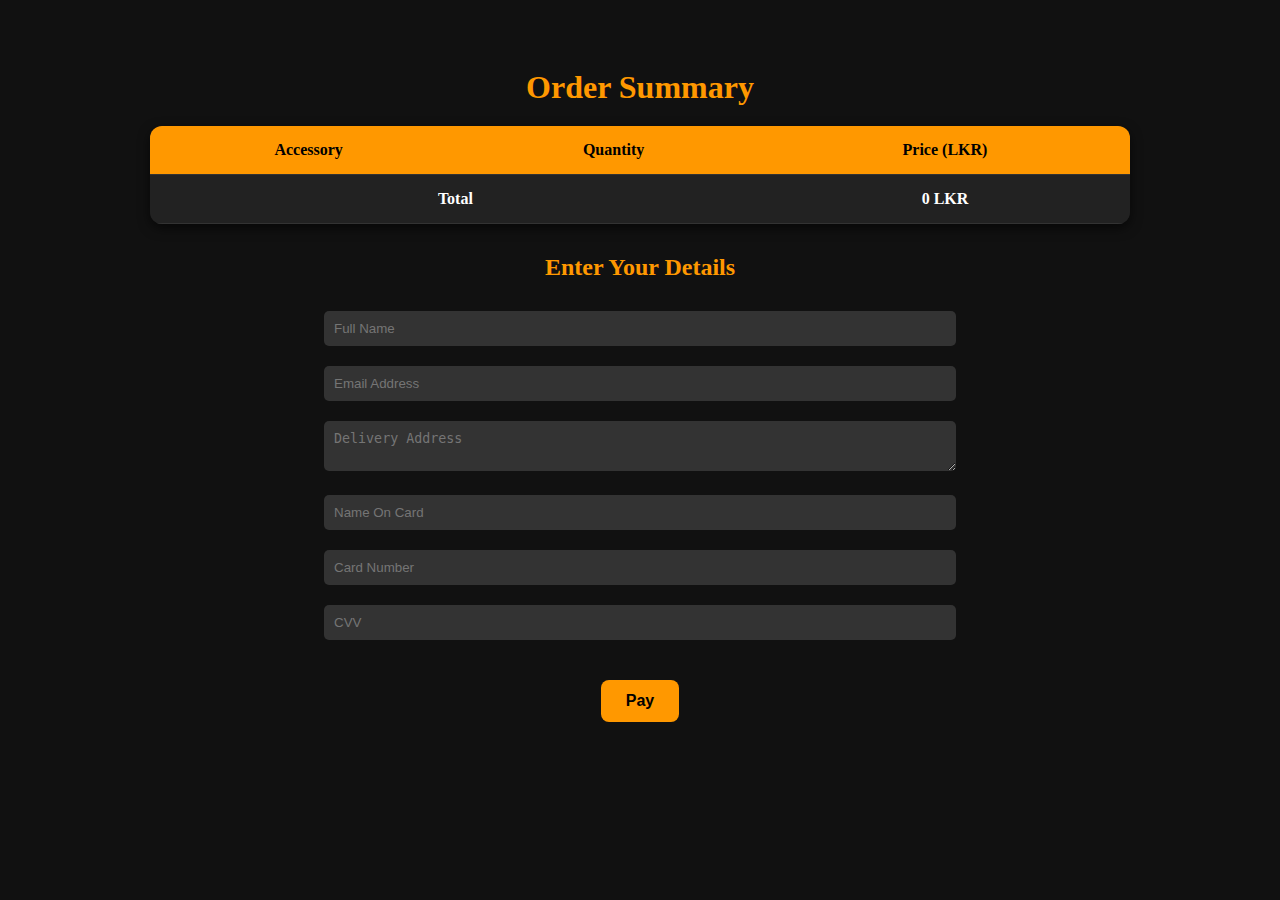
<file: Order.html>
<!DOCTYPE html>
<html lang="en">
<head>
    <title>GameVault</title>
    <link rel="stylesheet" href="css\order.css">
    <script src="order.js" defer></script>
    <meta name="viewport" content="width=device-width, initial-scale=1.0">


    <link rel="icon"    href="images/favicon-32x32.png">
</head>
<body>

    <h1>Order Summary</h1>

    <table id="orderTable">
        <thead>
            <tr>
                <th>Accessory</th>
                <th>Quantity</th>
                <th>Price (LKR)</th>
            </tr>
        </thead>
        <tbody></tbody>
    </table>
    
    <h2>Enter Your Details</h2>
    <form id="orderForm">
        <input type="text" id="name" placeholder="Full Name" required>
        <input type="email" id="email" placeholder="Email Address" required>
        <textarea id="address" placeholder="Delivery Address" required></textarea>
        <input type="text" id="NameCard" placeholder="Name On Card" required>
        <input type="text" id="card" placeholder="Card Number" required>
        <input type="text" id="cvv" placeholder="CVV" required>
    </form>

    <div class="buttons">
    <button onclick="payNow()">Pay</button>
    </div>

    <div id="thankYouMessage"></div>

</body>
</html>
</file>
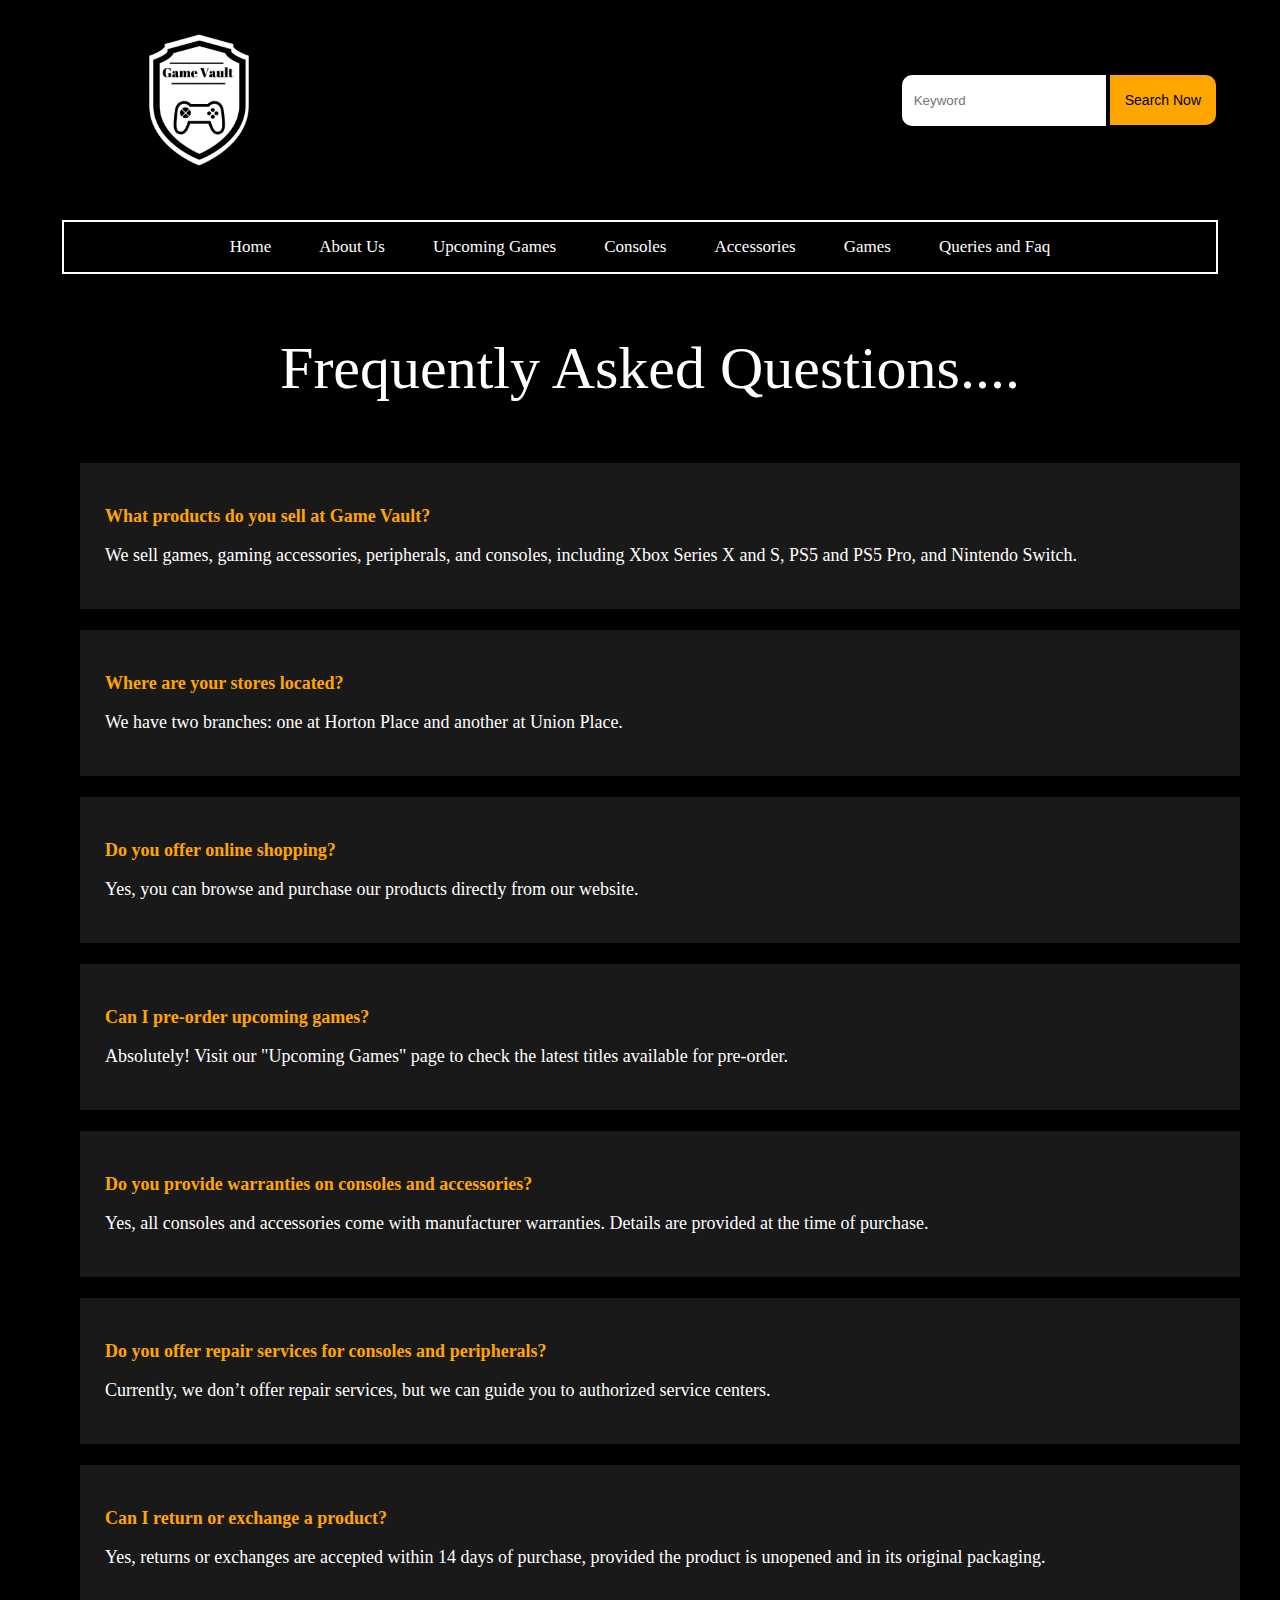
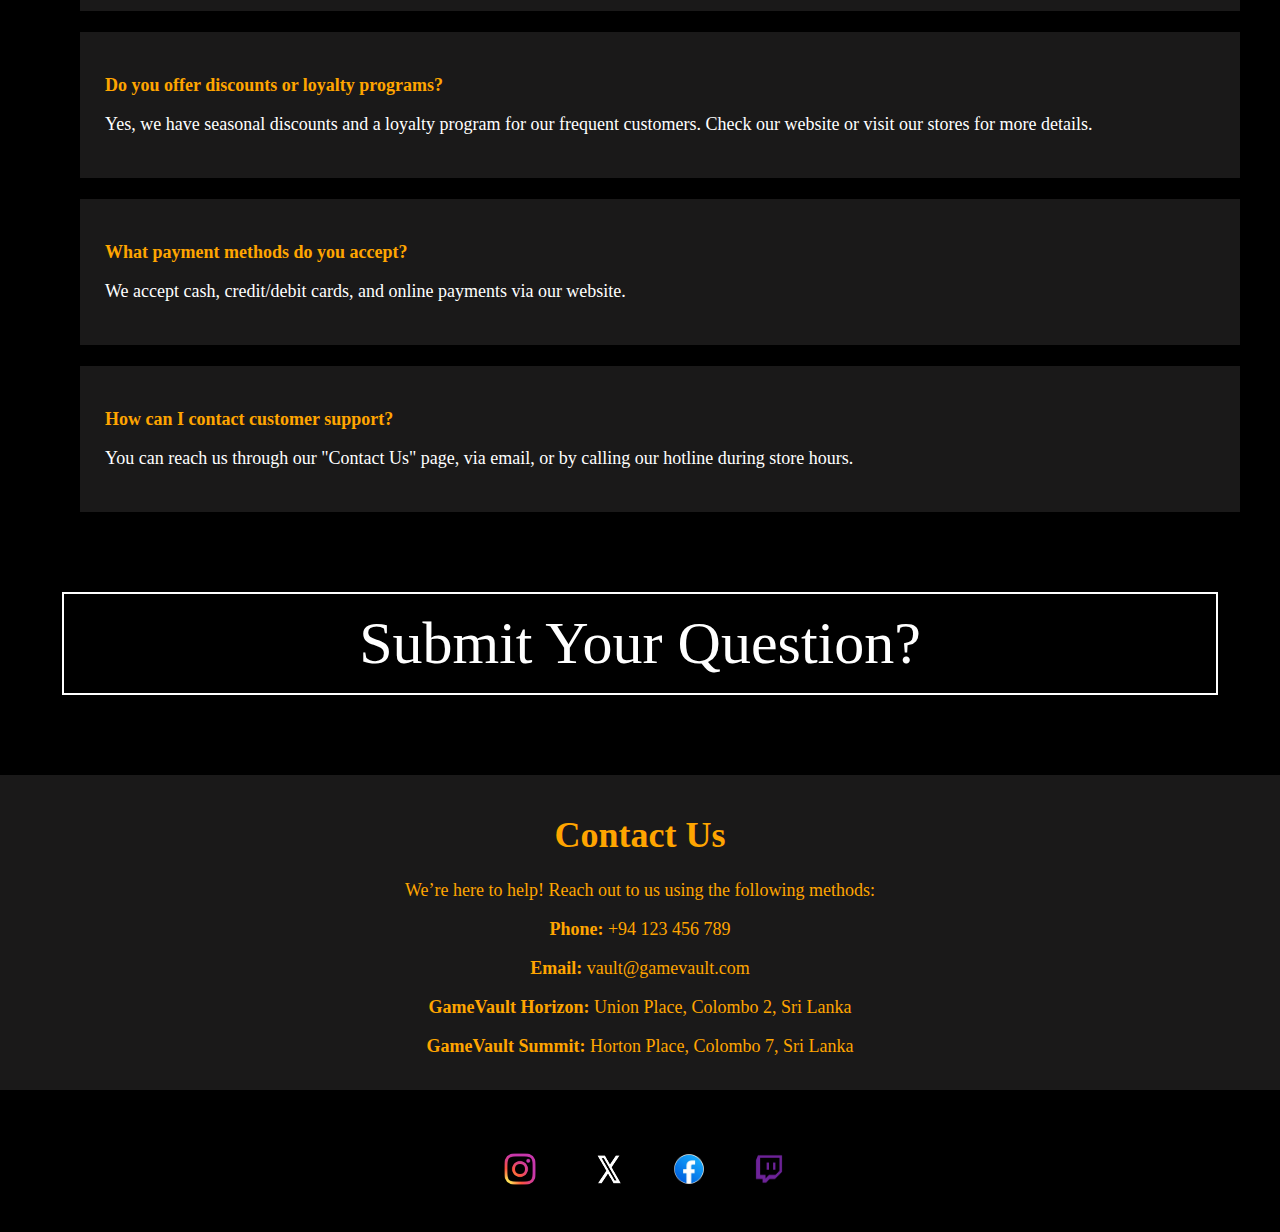
<file: Queries and Faq.html>
<!DOCTYPE html>
<html lang="en">
    <head>
        <title>
            GameVault
        </title>
        <link rel="stylesheet"   href="css/queries.css">
        <link rel="stylesheet" href="css/common.css">
        <link rel="icon"    href="images/favicon-32x32.png">
     
        
    
</head>
    
<body>

<section class="logo">
    <div class="store-name">
        <img src="images/logo.png" alt="logo" class="logo1">
   </div>

   <div class="search-icon">
    
       <form>
           <input type="text" id="" placeholder="Keyword" name="fname">
            <button>Search Now</button>
       </form>
   </div>   
</section>


<div class="header">
    <a href="index.html">Home</a>
    <a href="About Us.html">About Us</a>
    <a href="Upcoming Games.html">Upcoming Games</a>
    <a href="Consoles.html">Consoles</a>
    <a href="Accessories.html">Accessories</a>
    <a href="Games.html">Games</a>
    <a href="Queries and Faq.html">Queries and Faq</a>
</div>

<div class="question">
    <p>Frequently Asked Questions....</p>
</div>


<div class="question1">
    <ol>
        <li>
            <p><strong>What products do you sell at Game Vault?</strong></p>
            <p>We sell games, gaming accessories, peripherals, and consoles, including Xbox Series X and S, PS5 and PS5 Pro, and Nintendo Switch.</p>
        </li>
        <br>
        <li>
            <p><strong>Where are your stores located?</strong></p>
            <p>We have two branches: one at Horton Place and another at Union Place.</p>
        </li>
        <br>
        <li>
            <p><strong>Do you offer online shopping?</strong></p>
            <p>Yes, you can browse and purchase our products directly from our website.</p>
        </li>
        <br>
        <li>
            <p><strong>Can I pre-order upcoming games?</strong></p>
            <p>Absolutely! Visit our "Upcoming Games" page to check the latest titles available for pre-order.</p>
        </li>
        <br>
        <li>
            <p><strong>Do you provide warranties on consoles and accessories?</strong></p>
            <p>Yes, all consoles and accessories come with manufacturer warranties. Details are provided at the time of purchase.</p>
        </li>
        <br>
        <li>
            <p><strong>Do you offer repair services for consoles and peripherals?</strong></p>
            <p>Currently, we don’t offer repair services, but we can guide you to authorized service centers.</p>
        </li>
        <br>
        <li>
            <p><strong>Can I return or exchange a product?</strong></p>
            <p>Yes, returns or exchanges are accepted within 14 days of purchase, provided the product is unopened and in its original packaging.</p>
        </li>
        <br>
        <li>
            <p><strong>Do you offer discounts or loyalty programs?</strong></p>
            <p>Yes, we have seasonal discounts and a loyalty program for our frequent customers. Check our website or visit our stores for more details.</p>
        </li>
        <br>
        <li>
            <p><strong>What payment methods do you accept?</strong></p>
            <p>We accept cash, credit/debit cards, and online payments via our website.</p>
        </li>
        <br>
        <li>
            <p><strong>How can I contact customer support?</strong></p>
            <p>You can reach us through our "Contact Us" page, via email, or by calling our hotline during store hours.</p>
        </li>
    </ol>
    </div>
</div>

<div class="question2">
    <p>Submit Your Question?</p>
</div>

<div class="contact-us">
    <h1>Contact Us</h1>
    <p>We’re here to help! Reach out to us using the following methods:</p>
    <p><strong>Phone:</strong> +94 123 456 789</p>
    <p><strong>Email:</strong> vault@gamevault.com</p>
    <p><strong>GameVault Horizon:</strong> Union Place, Colombo 2, Sri Lanka</p>
    <p><strong>GameVault Summit:</strong> Horton Place, Colombo 7, Sri Lanka</p>
</div>

<div class="links">
    <a href="https://www.instagram.com/xbox/" target="_blank">
        <img src="images\insta.jpg" alt="Instagram" class="icon1">
    </a>
    <a href="https://x.com/Xbox" target="_blank">
           <img src="images\x.jpg" alt="X" class="icon2">
    </a>
    <a href="https://web.facebook.com/xbox/?_rdc=1&_rdr" target="_blank">
        <img src="images\f.jpg" alt="Facebook" class="icon3">
    </a>
    <a href="https://www.twitch.tv/xbox" target="_blank">
        <img src="images\t.jpg" alt="Twitch" class="icon4">
    </a>
    </div>
</div>

</body>
</html>
</file>
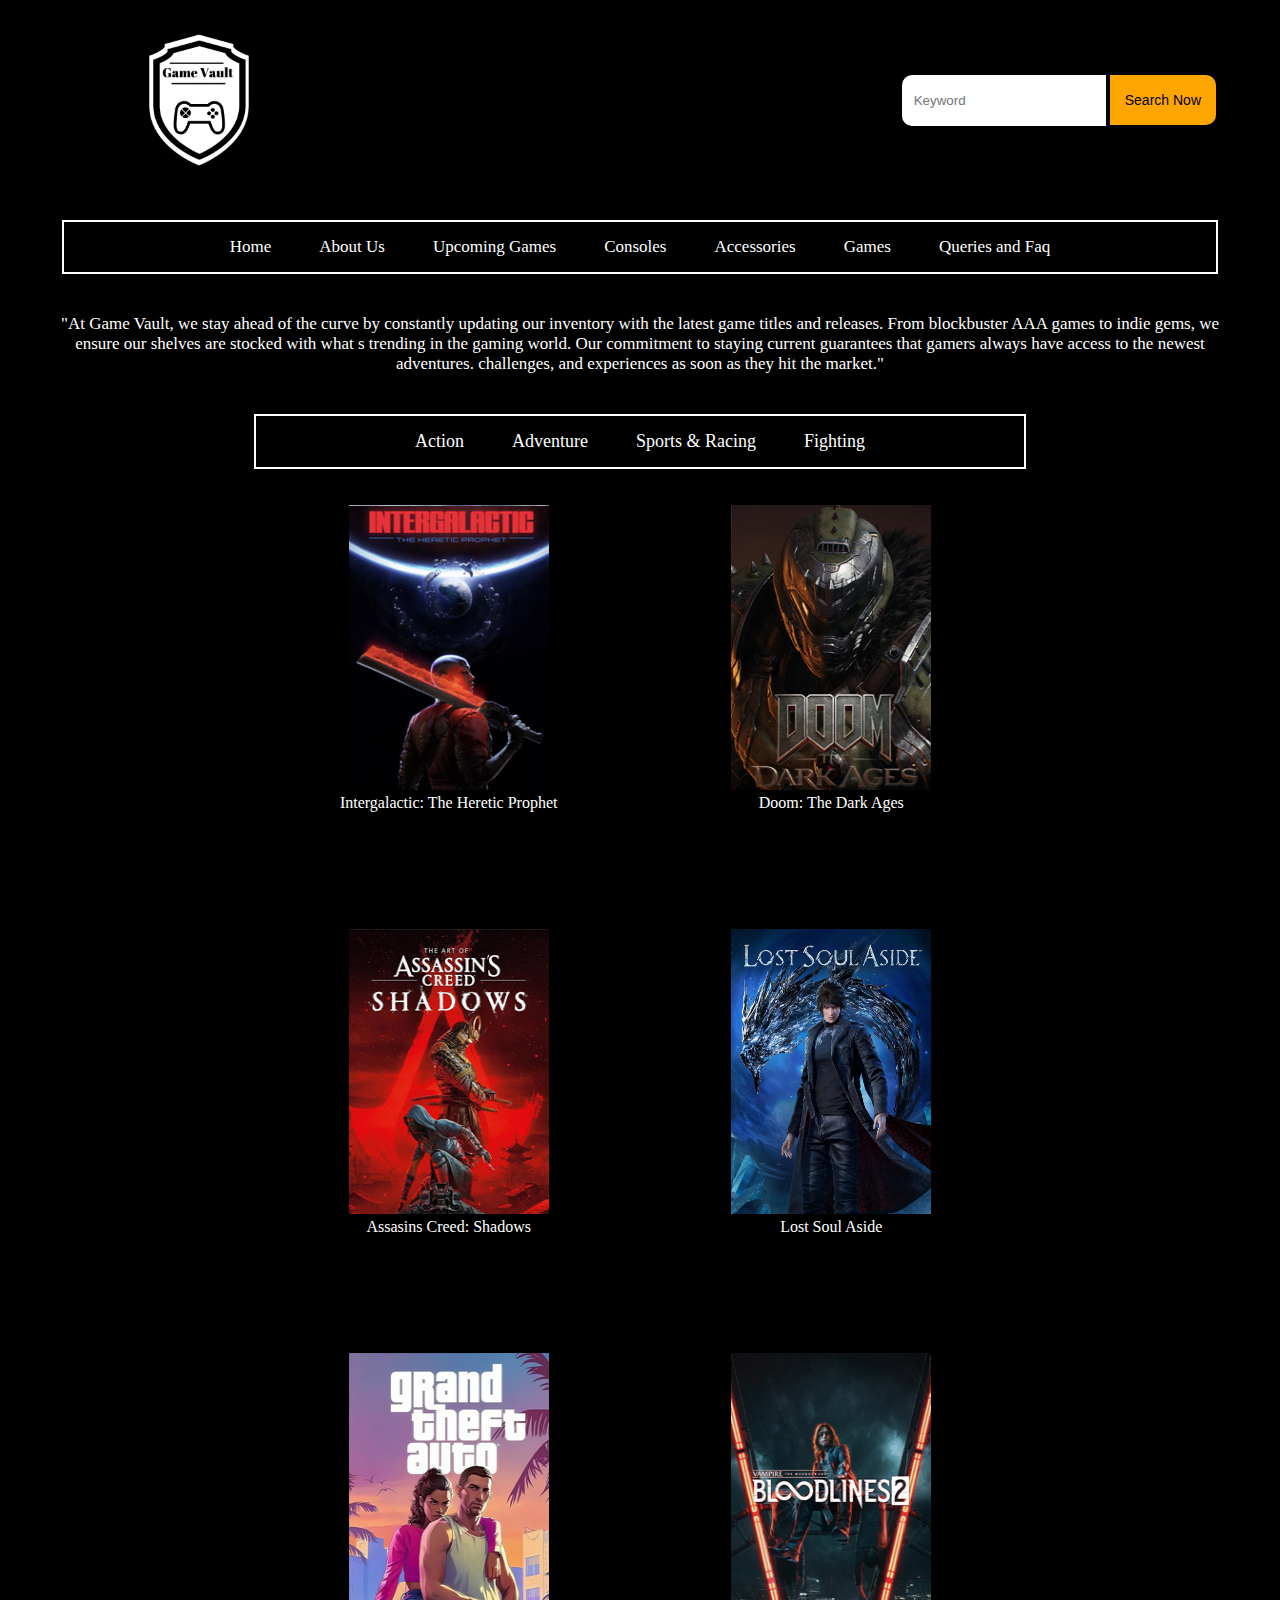
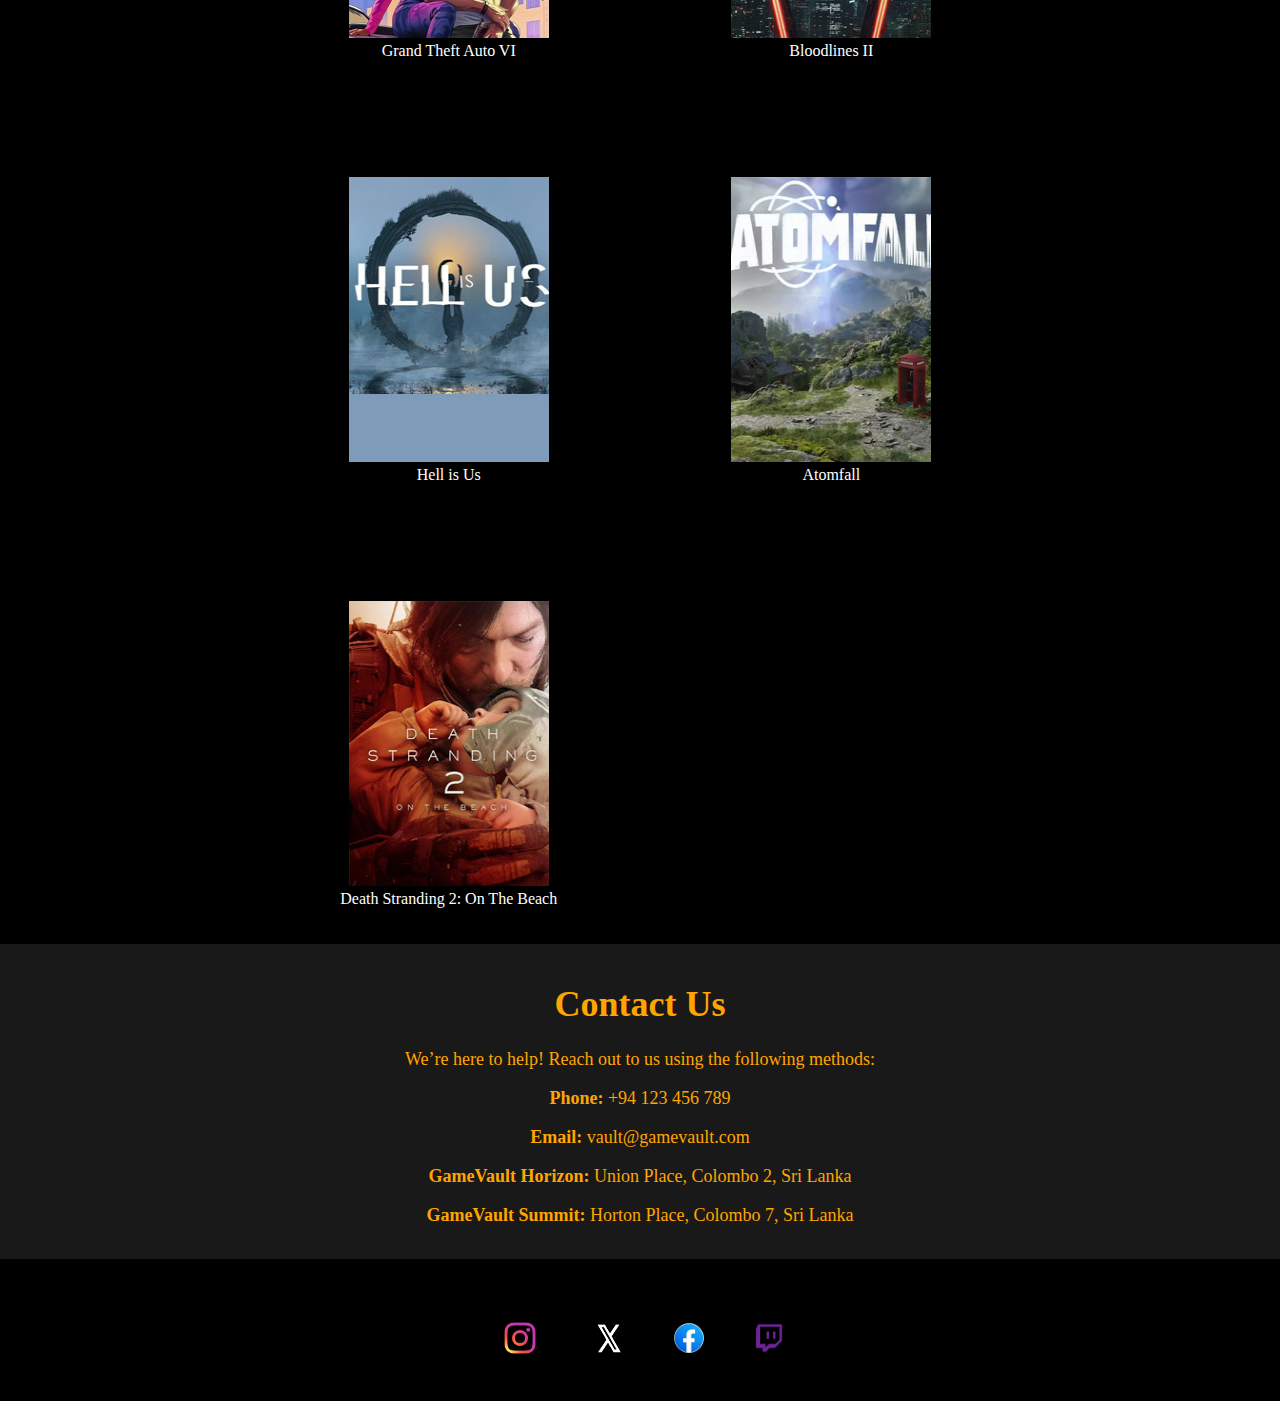
<file: Upcoming Games.html>
<!DOCTYPE html>
<html lang="en">
    <head>
        <title>
            GameVault
        </title>
        <link rel="stylesheet"   href="css\upcominggames.css">    
        <link rel="stylesheet" href="css\common.css">
        <link rel="icon"    href="images/favicon-32x32.png">
    
</head>
<body>

<section class="logo">
    <div class="store-name">
        <img src="images/logo.png" alt="logo" class="logo1">
   </div>

   <div class="search-icon">
    
       <form>
           <input type="text" id="" placeholder="Keyword" name="fname">
            <button>Search Now</button>
       </form>
   </div>   
</section>
   
   
   <div class="header">
    <a href="index.html">Home</a>
    <a href="About Us.html">About Us</a>
    <a href="Upcoming Games.html">Upcoming Games</a>
    <a href="Consoles.html">Consoles</a>
    <a href="Accessories.html">Accessories</a>
    <a href="Games.html">Games</a>
    <a href="Queries and Faq.html">Queries and Faq</a>
   </div>

    <div class="UG1">
        <p>"At Game Vault, we stay ahead of the curve by constantly updating our inventory with the latest game titles and releases. From blockbuster AAA games to indie gems, we ensure our shelves are stocked with what s trending in the gaming world. Our commitment to staying current guarantees that gamers always have access to the newest adventures. challenges, and experiences as soon as they hit the market."</p>
    </div>


    <div class="genre">
        <a href="">Action</a>
        <a href="">Adventure</a>
        <a href="">Sports & Racing</a>
        <a href="">Fighting</a>
    </div>
<div class="container">
    <div class="genre-games">
        <figure>
            <img src="images/inter.jpg" alt="intergalactic">
            <figcaption>Intergalactic: The Heretic Prophet</figcaption>
            <span class="release-date">Expected Release: 2026</span>
        </figure>
        <figure>
            <img src="images/doom.jpg" alt="Doom">
            <figcaption>Doom: The Dark Ages</figcaption>
            <span class="release-date">Expected Release: 2025</span>
        </figure>
        <figure>
            <img src="images/creed.jpg" alt="Assasins Creed Shadows">
            <figcaption>Assasins Creed: Shadows</figcaption>
            <span class="release-date">Expected Release: February, 2025</span>
        </figure>
        <figure>
            <img src="images/soul.jpg" alt="Lost Soul Aside">
            <figcaption>Lost Soul Aside</figcaption>
            <span class="release-date">Expected Release: 2025</span>
        </figure>
        <figure>
            <img src="images/gta.jpg" alt="GTA">
            <figcaption>Grand Theft Auto VI</figcaption>
            <span class="release-date">Expected Release: 2026</span>
        </figure>
        <figure>
            <img src="images/blood.jpg" alt="Bloodlines II">
            <figcaption>Bloodlines II</figcaption>
            <span class="release-date">Expected Release: 2025</span>
        </figure>
        <figure>
            <img src="images/hell.jpg" alt="Hell is Us">
            <figcaption>Hell is Us</figcaption>
            <span class="release-date">Expected Release: 2025</span>
        </figure>
        <figure>
            <img src="images/atomfall.jpg" alt="Atomfall">
            <figcaption>Atomfall</figcaption>
            <span class="release-date">Expected Release: March 2025</span>
        </figure>
        <figure>
            <img src="images/death-stranding.jpg" alt="Death Stranding 2: On The Beach">
            <figcaption>Death Stranding 2: On The Beach</figcaption>
            <span class="release-date">Expected Release: 2025</span>
        </figure>
    </div>
</div>
    <div class="contact-us">
        <h1>Contact Us</h1>
        <p>We’re here to help! Reach out to us using the following methods:</p>
        <p><strong>Phone:</strong> +94 123 456 789</p>
        <p><strong>Email:</strong> vault@gamevault.com</p>
        <p><strong>GameVault Horizon:</strong> Union Place, Colombo 2, Sri Lanka</p>
        <p><strong>GameVault Summit:</strong> Horton Place, Colombo 7, Sri Lanka</p>
    </div>

    <div class="links">
        <a href="https://www.instagram.com/xbox/" target="_blank">
            <img src="images\insta.jpg" alt="Instagram" class="icon1">
        </a>
        <a href="https://x.com/Xbox" target="_blank">
               <img src="images\x.jpg" alt="X" class="icon2">
        </a>
        <a href="https://web.facebook.com/xbox/?_rdc=1&_rdr" target="_blank">
            <img src="images\f.jpg" alt="Facebook" class="icon3">
        </a>
        <a href="https://www.twitch.tv/xbox" target="_blank">
            <img src="images\t.jpg" alt="Twitch" class="icon4">
        </a>
        </div>
   


</body>
</html>
</file>
<file: css/accessories.css>
/* 5. Accesssories Page */
.Accessories {
    display: flex; 
    flex-wrap: wrap;
    justify-content: center;
    gap: 170px;
    align-items: center;
    width: 100%;
    margin-top: 4%;
    row-gap: 80px;
}

.Accessories img {
    width: 200px; 
    height: 285px; 
}


.Accessories figure {
    text-align: center; 
    position: relative;
}


.Accessories figcaption {
    margin-top: 10%; 
    font-size: 16px;
    color: white;
    font-family: 'Times New Roman';
}


.price {
    position: absolute;
    top: 50%;
    left: 50%;
    color: orange;
    font-size: 14px;
    opacity: 0;
    transition: opacity 0.3s ease;
    transform: translate(-50%, -50%);
    background-color: rgba(0, 0, 0, 0.5);
}


figure:hover .price {
    opacity: 1; 
}
</file>
<file: css/common.css>
body {
    background-color: black;
    margin: 0%;
}


ul, ol {
    color: white;
}

.logo {
    display: flex;
    justify-content: space-between;
    align-items: center;
    padding: 0 5%;
}
    
.store-name {
    display: flex;
    background-color: black
}

.logo1 {
    width: 270px;
    height: 200px;
}

.search-icon {
    display: flex;
    justify-content: center;
    align-items: center;
}

.search-icon a {
    font-size: 20px; 
    color: white;
    text-decoration: none;
    margin-left: 0; 
}

.search-icon form input {
    width: 200px;
    height: 49px;
    border: 0;
    text-indent: 10px;
    border-radius: 10px 0 0 10px;
}

.search-icon form button {
    height: 50px;
    border: 0;
    padding: 0 15px;
    background: orange;
    font-size: 14px;
    border-radius: 0 10px 10px 0;
}

@media (min-width:768px) {
    .search-icon a {
        font-size: 40px;
        color: white;
        text-decoration: none;
        margin-left: 850%;
    }
}


.header {
    margin-top: 30px; 
    background-color: black;
    color: white;
    text-align: center;
    padding: 15px 0;
    gap: 2%;
    border: 2px solid ;
    width: 90%;
    margin: 20px auto; 
}


.header a {
    font-size: 17px;
    color: white;
    text-decoration: none;
    font-family: 'Times New Roman';
    padding: 22px; transform: scale(1.2);
}

.header a:hover{
      color: orange;
}

.contact-us {
    text-align: center;
    font-size: 18px;
    margin-top: 20px;
    color: white;
    padding: 15px; 
    background-color: #1a1919; 
    color: orange;
    margin: 0 auto;
}

@media (max-width:768px) {
    .contact-us {
        margin-left: 50px;
        width: 100%;
    }
}

.contact-us, .links {
    width: 100%; 
    margin: 0 auto; 
    box-sizing: border-box;
}

.links {
    display: flex;
    justify-content: center;
    align-items: center;
    margin-top: 20px;
    padding: 30px;
    background-color: black;
}




.links a{
    margin: 0 20px;
    text-decoration: none;
    transition: transform 0.3s ease;
}

.links a:hover {
    transform: scale(1.2);
    color: orange;
}

.icon1, .icon2, .icon3, .icon4 {
    width: 40px;
    height: 40px;
}


.icon1 {
    width: 58px;
    height: 58px;
}

.container { display: flex;
  justify-content: center;
  align-items: center;
  width: 1200px;
    margin: 0 auto;
}

.upcoming-games-page .contact-us, 
.upcoming-games-page .links {
    width: 90%; 
    margin: 20px auto; 
    padding: 15px;
}


@media (max-width: 768px) {
    .search-icon form input {
        width: 150px;
    }

    .contact-us {
        margin-left: 50px;
        width: 100%;
    }
}

@media (min-width: 768px) {
    .search-icon a {
        font-size: 40px;
        color: white;
        text-decoration: none;
        margin-left: 850%;
    }
    .container{
        max-width: fit-content;
    }
}
</file>
<file: css/consoles.css>
.xbox p {
    margin-top: auto; 
    font-size: 28px;
    background-color: black;
    color: #0E7A;
    text-align: center;
    padding: 15px 0;
    gap: 10%;
    border: 2px solid ;
    width: 20%;
    margin: 80px auto; 
    font-family: 'Times New Roman';
}

.playstation p {
    margin-top: auto; 
    font-size: 28px;
    background-color: black;
    color: #006FCD;
    text-align: center;
    padding: 15px 0;
    gap: 10%;
    border: 2px solid ;
    width: 20%;
    margin: 80px auto; 
    font-family: 'Times New Roman';
}


.Nintendo p {
    margin-top: auto; 
    font-size: 28px;
    background-color: black;
    color: red;
    text-align: center;
    padding: 15px 0;
    gap: 10%;
    border: 2px solid ;
    width: 20%;
    margin: 80px auto; 
    font-family: 'Times New Roman';
}


.consoles {
    display: flex; 
    flex-wrap: wrap;
    justify-content: center;
    gap: 170px;
    align-items: center;
    width: 100%;
    margin-top: 4%;
}

.consoles img {
    width: 450px; 
    height: 550px;
}


.consoles figure {
    text-align: center; 
    position: relative;
}


.consoles figcaption {
    margin-top: 10%; 
    font-size: 18px;
    color: white;
    font-family: 'Times New Roman';
}


.Price {
    position: absolute;
    color: orange;
    font-size: 18px;
    opacity: 0;
    transition: opacity 0.3s ease;
    transform: translate(-45%, -1600%);
    background-color: rgba(0, 0, 0, 0.5);
}


figure:hover .Price {
    opacity: 1; 
}
</file>
<file: css/games.css>
.genre {
    margin-top: 5%; 
    color: white;
    text-align: center;
    padding: 15px 0;
    gap: 10%;
    border: 2px solid ;
    max-width: 60%;
    margin: auto;
}


.genre a {
    font-size: 18px;
    color: white;
    text-decoration: none;
    font-family: 'Times New Roman';
    padding: 22px;
}


.genre-games {
    gap: 20px;
    padding: 50px;
    flex: 1;
    display: grid;
    grid-template-columns: repeat(1, 1fr);  
}


.genre-games img {
    width: 100%;
    height: auto;
    display: block;
}


.genre-games figure {
  text-align: center; 
    position: relative;
}


.genre-games figcaption {
   
    font-size: 16px;
    margin-top: 10px;
    color: white;
    font-family: 'Times New Roman';
}

.description {
    position: absolute;
    color: orange;
    font-size: 18px;
    opacity: 0;
    transition: opacity 0.3s ease;
    transform: translate(-45%, -700%);
    background-color: rgba(0, 0, 0, 0.5);
}


figure:hover .description {
    opacity: 1; 
}
</file>
<file: css/queries.css>
/* 5. Quesries and Faq Page */
.question {
    font-size: 60px;
    justify-content: center;
    margin-left: 20px ;
    margin-top: 60px;
    color: white;
}

.question p{
    text-align: center;
}


.question1 {
    font-size: 18px;
    justify-content: center;
    margin-left: 20px;
    margin-top: 60px;
    color: white;
    margin: 40px;
}


.question2 p {
    margin-top: auto; 
    font-size: 60px;
    background-color: black;
    color: white;
    text-align: center;
    padding: 15px 0;
    gap: 10%;
    border: 2px solid ;
    width: 90%;
    margin: 80px auto; 
}

.question1 ol {}
.question1 ol li { 
    background:#1a1919; 
    padding:25px; 
    list-style:none; }
.question1 ol li p strong { 
    color:orange; }
</file>
